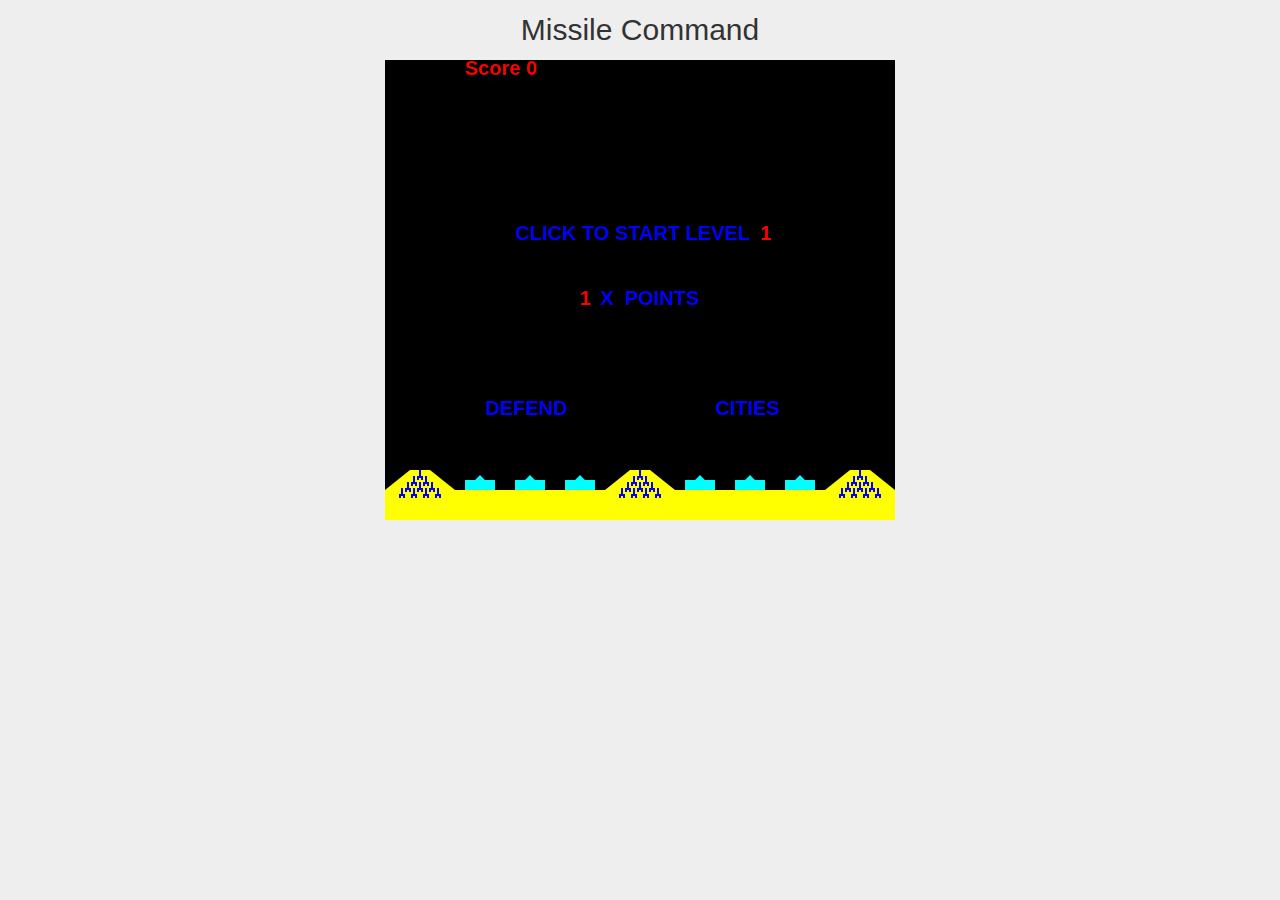
<file: tests/missile_command/index.html>
<!DOCTYPE html>
<html>
  <head>
    <meta charset="utf-8">
    <title>Missile Command</title>
    <link rel="stylesheet" href="assets/stylesheets/style.css">
    <link rel="icon shortcut" href="assets/images/favicon.ico">
  </head>
  <body>
    <div>
      <h1>Missile Command</h1>
      <div class="container">
        <div class="crosshair"></div>
      </div>
      <canvas width="510" height="460"></canvas>
    </div>

    <script src="assets/js/jquery-2.1.0.min.js"></script>
    <script src="assets/js/missile_command.js"></script>
  </body>
</html>
</file>
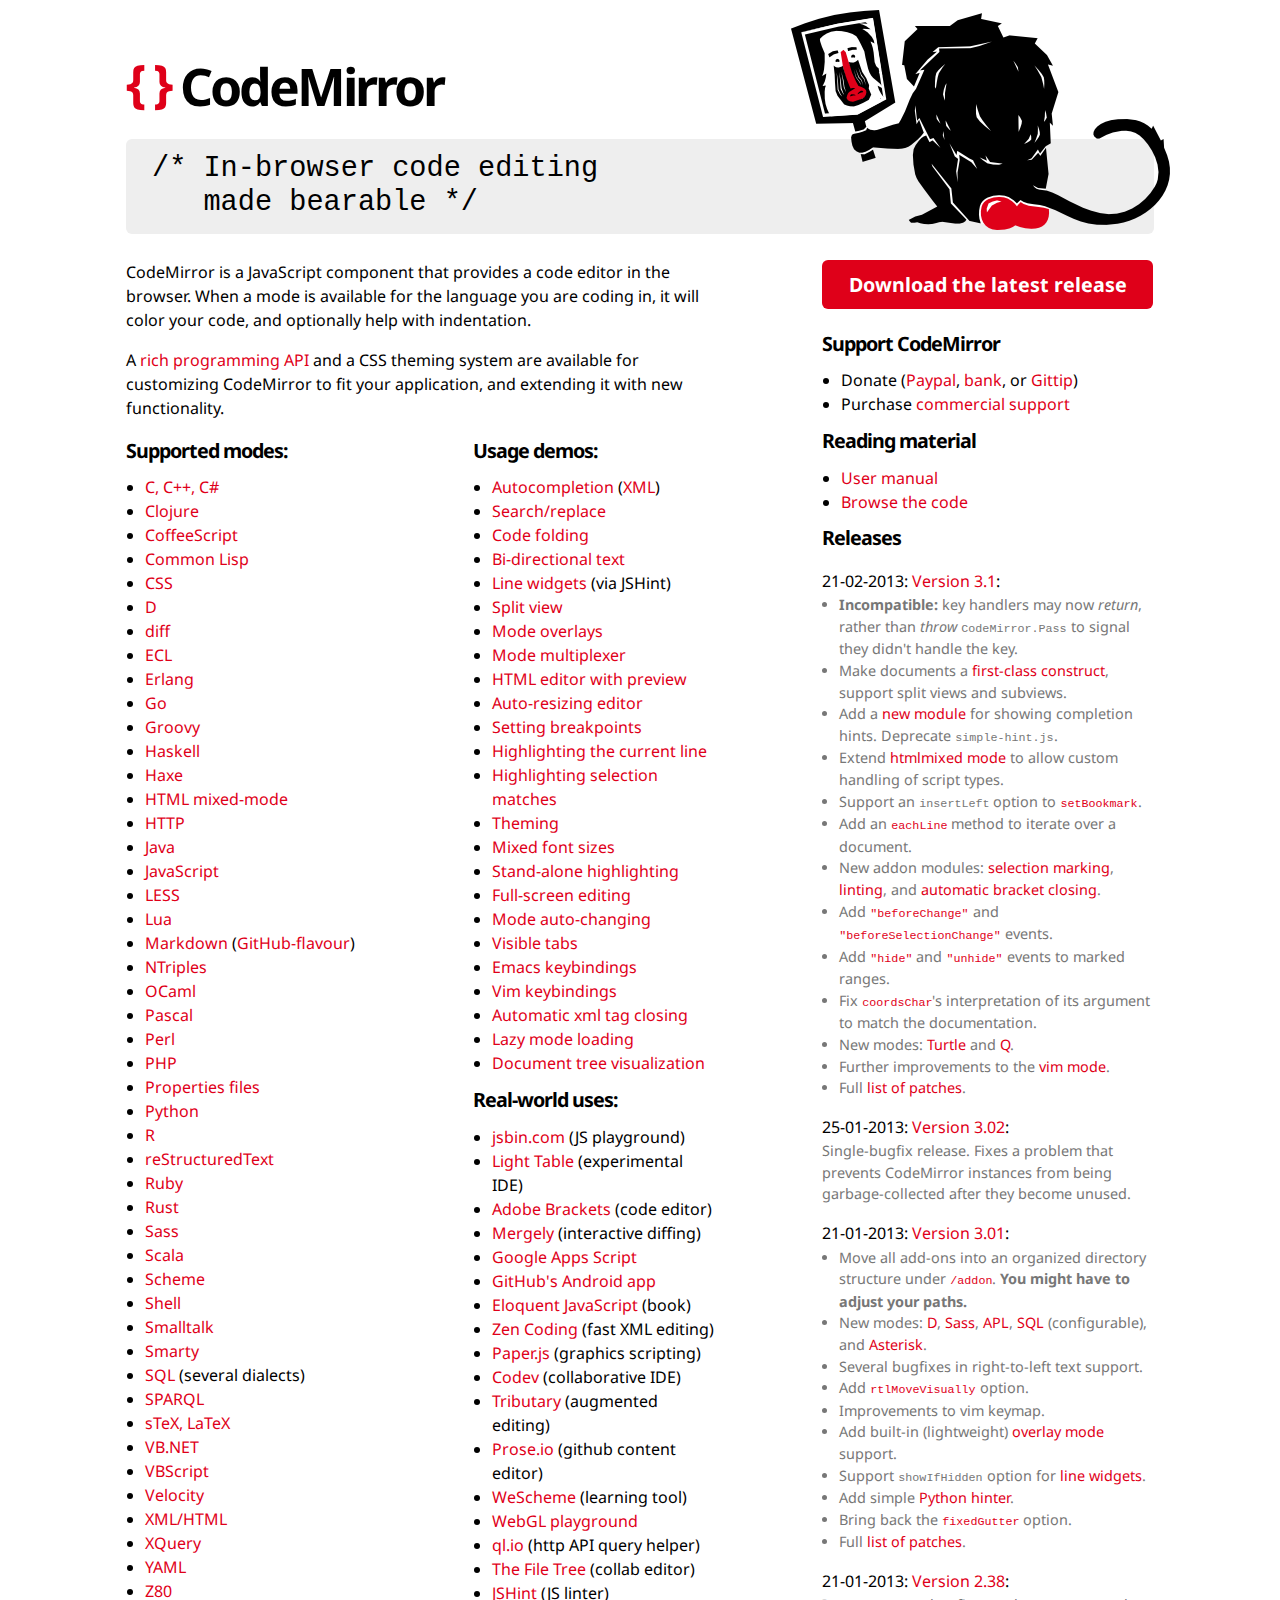
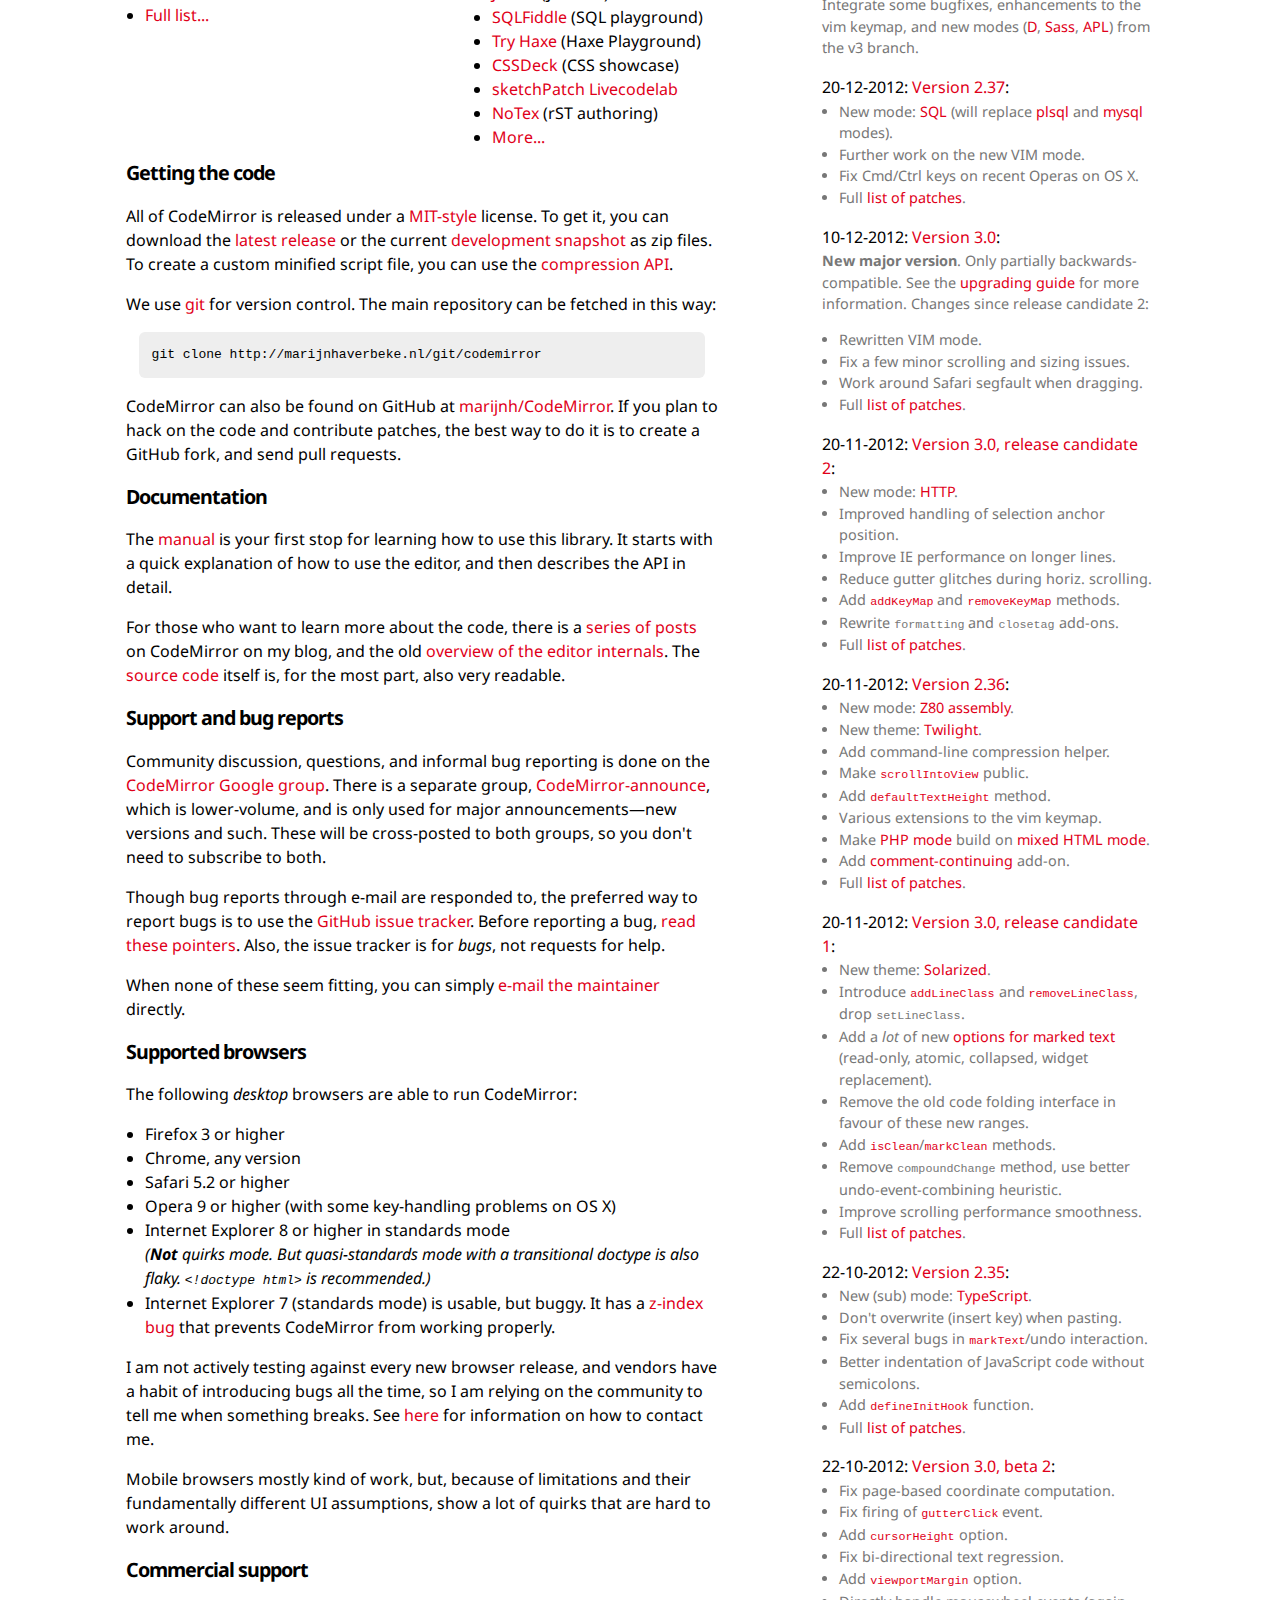
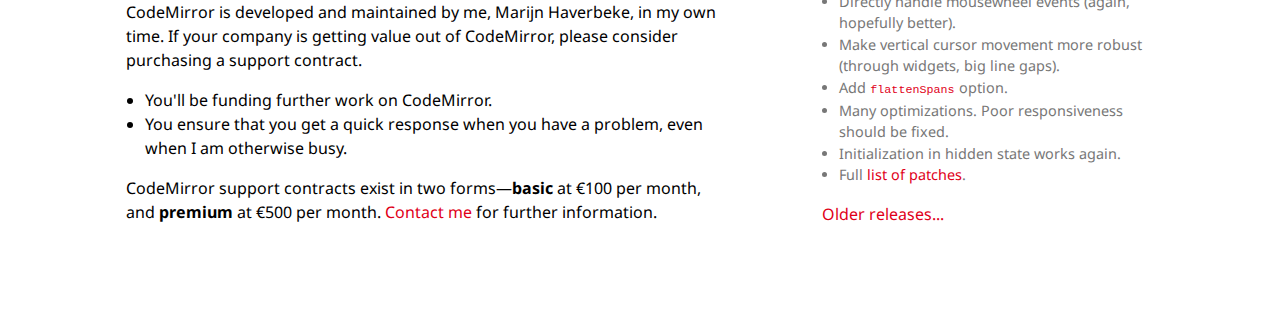
<file: tests/testsCodeMirror/codemirror-3.1/index.html>
<!doctype html>
<html>
  <head>
    <meta charset="utf-8"/>
    <title>CodeMirror</title>
    <link rel="stylesheet" type="text/css" href="http://fonts.googleapis.com/css?family=Droid+Sans|Droid+Sans:bold"/>
    <link rel="stylesheet" type="text/css" href="doc/docs.css"/>
    <link rel="alternate" href="https://groups.google.com/group/codemirror-announce/feed/atom_v1_0_topics.xml" type="application/atom+xml"/>
  </head>
  <body>

<h1><span class="logo-braces">{ }</span> <a href="http://codemirror.net/">CodeMirror</a></h1>

<div class="grey">
<img src="doc/baboon.png" class="logo" alt="logo"/>
<pre>
/* In-browser code editing
   made bearable */
</pre>
</div>

<div class="clear"><div class="left blk">

  <p style="margin-top: 0">CodeMirror is a JavaScript component that
  provides a code editor in the browser. When a mode is available for
  the language you are coding in, it will color your code, and
  optionally help with indentation.</p>

  <p>A <a href="doc/manual.html">rich programming API</a> and a CSS
  theming system are available for customizing CodeMirror to fit your
  application, and extending it with new functionality.</p>

  <div class="clear"><div class="left1 blk">

    <h2 style="margin-top: 0">Supported modes:</h2>

    <ul>
      <li><a href="mode/clike/index.html">C, C++, C#</a></li>
      <li><a href="mode/clojure/index.html">Clojure</a></li>
      <li><a href="mode/coffeescript/index.html">CoffeeScript</a></li>
      <li><a href="mode/commonlisp/index.html">Common Lisp</a></li>
      <li><a href="mode/css/index.html">CSS</a></li>
      <li><a href="mode/d/index.html">D</a></li>
      <li><a href="mode/diff/index.html">diff</a></li>
      <li><a href="mode/ecl/index.html">ECL</a></li>
      <li><a href="mode/erlang/index.html">Erlang</a></li>
      <li><a href="mode/go/index.html">Go</a></li>
      <li><a href="mode/groovy/index.html">Groovy</a></li>
      <li><a href="mode/haskell/index.html">Haskell</a></li>
      <li><a href="mode/haxe/index.html">Haxe</a></li>
      <li><a href="mode/htmlmixed/index.html">HTML mixed-mode</a></li>
      <li><a href="mode/http/index.html">HTTP</a></li>
      <li><a href="mode/clike/index.html">Java</a></li>
      <li><a href="mode/javascript/index.html">JavaScript</a></li>
      <li><a href="mode/less/index.html">LESS</a></li>
      <li><a href="mode/lua/index.html">Lua</a></li>
      <li><a href="mode/markdown/index.html">Markdown</a> (<a href="mode/gfm/index.html">GitHub-flavour</a>)</li>
      <li><a href="mode/ntriples/index.html">NTriples</a></li>
      <li><a href="mode/ocaml/index.html">OCaml</a></li>
      <li><a href="mode/pascal/index.html">Pascal</a></li>
      <li><a href="mode/perl/index.html">Perl</a></li>
      <li><a href="mode/php/index.html">PHP</a></li>
      <li><a href="mode/properties/index.html">Properties files</a></li>
      <li><a href="mode/python/index.html">Python</a></li>
      <li><a href="mode/r/index.html">R</a></li>
      <li><a href="mode/rst/index.html">reStructuredText</a></li>
      <li><a href="mode/ruby/index.html">Ruby</a></li>
      <li><a href="mode/rust/index.html">Rust</a></li>
      <li><a href="mode/sass/index.html">Sass</a></li>
      <li><a href="mode/clike/scala.html">Scala</a></li>
      <li><a href="mode/scheme/index.html">Scheme</a></li>
      <li><a href="mode/shell/index.html">Shell</a></li>
      <li><a href="mode/smalltalk/index.html">Smalltalk</a></li>
      <li><a href="mode/smarty/index.html">Smarty</a></li>
      <li><a href="mode/sql/index.html">SQL</a> (several dialects)</li>
      <li><a href="mode/sparql/index.html">SPARQL</a></li>
      <li><a href="mode/stex/index.html">sTeX, LaTeX</a></li>
      <li><a href="mode/vb/index.html">VB.NET</a></li>
      <li><a href="mode/vbscript/index.html">VBScript</a></li>
      <li><a href="mode/velocity/index.html">Velocity</a></li>
      <li><a href="mode/xml/index.html">XML/HTML</a></li>
      <li><a href="mode/xquery/index.html">XQuery</a></li>
      <li><a href="mode/yaml/index.html">YAML</a></li>
      <li><a href="mode/z80/index.html">Z80</a></li>
      <li><a href="doc/modes.html">Full list...</a></li>
    </ul>

  </div><div class="left2 blk">

    <h2 style="margin-top: 0">Usage demos:</h2>

    <ul>
      <li><a href="demo/complete.html">Autocompletion</a> (<a href="demo/xmlcomplete.html">XML</a>)</li>
      <li><a href="demo/search.html">Search/replace</a></li>
      <li><a href="demo/folding.html">Code folding</a></li>
      <li><a href="demo/bidi.html">Bi-directional text</a></li>
      <li><a href="demo/widget.html">Line widgets</a> (via JSHint)</li>
      <li><a href="demo/buffers.html">Split view</a></li>
      <li><a href="demo/mustache.html">Mode overlays</a></li>
      <li><a href="demo/multiplex.html">Mode multiplexer</a></li>
      <li><a href="demo/preview.html">HTML editor with preview</a></li>
      <li><a href="demo/resize.html">Auto-resizing editor</a></li>
      <li><a href="demo/marker.html">Setting breakpoints</a></li>
      <li><a href="demo/activeline.html">Highlighting the current line</a></li>
      <li><a href="demo/matchhighlighter.html">Highlighting selection matches</a></li>
      <li><a href="demo/theme.html">Theming</a></li>
      <li><a href="demo/variableheight.html">Mixed font sizes</a></li>
      <li><a href="demo/runmode.html">Stand-alone highlighting</a></li>
      <li><a href="demo/fullscreen.html">Full-screen editing</a></li>
      <li><a href="demo/changemode.html">Mode auto-changing</a></li>
      <li><a href="demo/visibletabs.html">Visible tabs</a></li>
      <li><a href="demo/emacs.html">Emacs keybindings</a></li>
      <li><a href="demo/vim.html">Vim keybindings</a></li>
      <li><a href="demo/closetag.html">Automatic xml tag closing</a></li>
      <li><a href="demo/loadmode.html">Lazy mode loading</a></li>
      <li><a href="demo/btree.html">Document tree visualization</a></li>
    </ul>

    <h2>Real-world uses:</h2>

    <ul>
      <li><a href="http://jsbin.com">jsbin.com</a> (JS playground)</li>
      <li><a href="http://www.chris-granger.com/2012/04/12/light-table---a-new-ide-concept/">Light Table</a> (experimental IDE)</li>
      <li><a href="http://brackets.io">Adobe Brackets</a> (code editor)</li>
      <li><a href="http://www.mergely.com/">Mergely</a> (interactive diffing)</li>
      <li><a href="https://script.google.com/">Google Apps Script</a></li>
      <li><a href="https://github.com/github/android">GitHub's Android app</a></li>
      <li><a href="http://eloquentjavascript.net/chapter1.html">Eloquent JavaScript</a> (book)</li>
      <li><a href="http://media.chikuyonok.ru/codemirror2/">Zen Coding</a> (fast XML editing)</li>
      <li><a href="http://paperjs.org/">Paper.js</a> (graphics scripting)</li>
      <li><a href="http://codev.it/">Codev</a> (collaborative IDE)</li>
      <li><a href="http://enjalot.com/tributary/2636296/sinwaves.js">Tributary</a> (augmented editing)</li>
      <li><a href="http://prose.io/">Prose.io</a> (github content editor)</li>
      <li><a href="http://www.wescheme.org/">WeScheme</a> (learning tool)</li>
      <li><a href="http://webglplayground.net/">WebGL playground</a></li>
      <li><a href="http://ql.io/">ql.io</a> (http API query helper)</li>
      <li><a href="https://thefiletree.com">The File Tree</a> (collab editor)</li>
      <li><a href="http://www.jshint.com/">JSHint</a> (JS linter)</li>
      <li><a href="http://sqlfiddle.com">SQLFiddle</a> (SQL playground)</li>
      <li><a href="http://try.haxe.org">Try Haxe</a> (Haxe Playground) </li>
      <li><a href="http://cssdeck.com/">CSSDeck</a> (CSS showcase)</li>
      <li><a href="http://www.sketchpatch.net/labs/livecodelabIntro.html">sketchPatch Livecodelab</a></li>
      <li><a href="https://notex.ch">NoTex</a> (rST authoring)</li>
      <li><a href="doc/realworld.html">More...</a></li>
    </ul>

  </div></div>

  <h2 id="code">Getting the code</h2>

  <p>All of CodeMirror is released under a <a
  href="LICENSE">MIT-style</a> license. To get it, you can download
  the <a href="http://codemirror.net/codemirror.zip">latest
  release</a> or the current <a
  href="http://codemirror.net/codemirror-latest.zip">development
  snapshot</a> as zip files. To create a custom minified script file,
  you can use the <a href="doc/compress.html">compression API</a>.</p>

  <p>We use <a href="http://git-scm.com/">git</a> for version control.
  The main repository can be fetched in this way:</p>

  <pre class="code">git clone http://marijnhaverbeke.nl/git/codemirror</pre>

  <p>CodeMirror can also be found on GitHub at <a
  href="http://github.com/marijnh/CodeMirror">marijnh/CodeMirror</a>.
  If you plan to hack on the code and contribute patches, the best way
  to do it is to create a GitHub fork, and send pull requests.</p>

  <h2 id="documention">Documentation</h2>

  <p>The <a href="doc/manual.html">manual</a> is your first stop for
  learning how to use this library. It starts with a quick explanation
  of how to use the editor, and then describes the API in detail.</p>

  <p>For those who want to learn more about the code, there is
  a <a href="http://marijnhaverbeke.nl/blog/#cm-internals">series of
  posts</a> on CodeMirror on my blog, and the
  old <a href="doc/internals.html">overview of the editor
  internals</a>.
  The <a href="http://github.com/marijnh/CodeMirror">source code</a>
  itself is, for the most part, also very readable.</p>

  <h2 id="support">Support and bug reports</h2>

  <p>Community discussion, questions, and informal bug reporting is
  done on
  the <a href="http://groups.google.com/group/codemirror">CodeMirror
  Google group</a>. There is a separate
  group, <a href="http://groups.google.com/group/codemirror-announce">CodeMirror-announce</a>,
  which is lower-volume, and is only used for major announcements—new
  versions and such. These will be cross-posted to both groups, so you
  don't need to subscribe to both.</p>

  <p>Though bug reports through e-mail are responded to, the preferred
  way to report bugs is to use
  the <a href="http://github.com/marijnh/CodeMirror/issues">GitHub
  issue tracker</a>. Before reporting a
  bug, <a href="doc/reporting.html">read these pointers</a>. Also,
  the issue tracker is for <em>bugs</em>, not requests for help.</p>

  <p>When none of these seem fitting, you can
  simply <a href="mailto:marijnh@gmail.com">e-mail the maintainer</a>
  directly.</p>

  <h2 id="supported">Supported browsers</h2>

  <p>The following <em>desktop</em> browsers are able to run CodeMirror:</p>

  <ul>
    <li>Firefox 3 or higher</li>
    <li>Chrome, any version</li>
    <li>Safari 5.2 or higher</li>
    <li>Opera 9 or higher (with some key-handling problems on OS X)</li>
    <li>Internet Explorer 8 or higher in standards mode<br>
      <em>(<strong>Not</strong> quirks mode. But quasi-standards mode with a
      transitional doctype is also flaky. <code>&lt;!doctype
      html></code> is recommended.)</em></li>
    <li>Internet Explorer 7 (standards mode) is usable, but buggy. It
    has a <a href="http://therealcrisp.xs4all.nl/meuk/IE-zindexbug.html">z-index
    bug</a> that prevents CodeMirror from working properly.</li>
  </ul>

  <p>I am not actively testing against every new browser release, and
  vendors have a habit of introducing bugs all the time, so I am
  relying on the community to tell me when something breaks.
  See <a href="#support">here</a> for information on how to contact
  me.</p>

  <p>Mobile browsers mostly kind of work, but, because of limitations
  and their fundamentally different UI assumptions, show a lot of
  quirks that are hard to work around.</p>

  <h2 id="commercial">Commercial support</h2>

  <p>CodeMirror is developed and maintained by me, Marijn Haverbeke,
  in my own time. If your company is getting value out of CodeMirror,
  please consider purchasing a support contract.</p>

  <ul>
    <li>You'll be funding further work on CodeMirror.</li>
    <li>You ensure that you get a quick response when you have a
    problem, even when I am otherwise busy.</li>
  </ul>

  <p>CodeMirror support contracts exist in two
  forms—<strong>basic</strong> at €100 per month,
  and <strong>premium</strong> at €500 per
  month. <a href="mailto:marijnh@gmail.com">Contact me</a> for further
  information.</p>

</div>

<div class="right blk">

  <a href="http://codemirror.net/codemirror.zip" class="download">Download the latest release</a>

  <h2>Support CodeMirror</h2>

  <ul>
    <li>Donate
    (<span onclick="document.getElementById('paypal').submit();"
    class="quasilink">Paypal</span>,
    <span onclick="document.getElementById('bankinfo').style.display = 'block';"
           class="quasilink">bank</span>, or
    <a href="https://www.gittip.com/marijnh">Gittip</a>)</li>
    <li>Purchase <a href="#commercial">commercial support</a></li>
  </ul>

  <p id="bankinfo" style="display: none;">
    Bank: <i>Rabobank</i><br/>
    Country: <i>Netherlands</i><br/>
    SWIFT: <i>RABONL2U</i><br/>
    Account: <i>147850770</i><br/>
    Name: <i>Marijn Haverbeke</i><br/>
    IBAN: <i>NL26 RABO 0147 8507 70</i>
  </p>

  <h2>Reading material</h2>

  <ul>
    <li><a href="doc/manual.html">User manual</a></li>
    <li><a href="http://github.com/marijnh/CodeMirror">Browse the code</a></li>
  </ul>

  <h2 id=releases>Releases</h2>

  <p class="rel">21-02-2013: <a href="http://codemirror.net/codemirror-3.1.zip">Version 3.1</a>:</p>

  <ul class="rel-note">
    <li><strong>Incompatible:</strong> key handlers may
    now <em>return</em>, rather
    than <em>throw</em> <code>CodeMirror.Pass</code> to signal they
    didn't handle the key.</li>
    <li>Make documents a <a href="doc/manual.html#api_doc">first-class
    construct</a>, support split views and subviews.</li>
    <li>Add a <a href="doc/manual.html#addon_show-hint">new module</a>
    for showing completion hints.
    Deprecate <code>simple-hint.js</code>.</li>
    <li>Extend <a href="mode/htmlmixed/index.html">htmlmixed mode</a>
    to allow custom handling of script types.</li>
    <li>Support an <code>insertLeft</code> option
    to <a href="doc/manual.html#setBookmark"><code>setBookmark</code></a>.</li>
    <li>Add an <a href="doc/manual.html#eachLine"><code>eachLine</code></a>
    method to iterate over a document.</li>
    <li>New addon modules: <a href="demo/markselection.html">selection
    marking</a>, <a href="demo/lint.html">linting</a>,
    and <a href="demo/closebrackets.html">automatic bracket
    closing</a>.</li>
    <li>Add <a href="doc/manual.html#event_beforeChange"><code>"beforeChange"</code></a>
    and <a href="doc/manual.html#event_beforeSelectionChange"><code>"beforeSelectionChange"</code></a>
    events.</li>
    <li>Add <a href="doc/manual.html#event_hide"><code>"hide"</code></a>
    and <a href="doc/manual.html#event_unhide"><code>"unhide"</code></a>
    events to marked ranges.</li>
    <li>Fix <a href="doc/manual.html#coordsChar"><code>coordsChar</code></a>'s
    interpretation of its argument to match the documentation.</li>
    <li>New modes: <a href="mode/turtle/index.html">Turtle</a>
    and <a href="mode/q/index.html">Q</a>.</li>
    <li>Further improvements to the <a href="demo/vim.html">vim mode</a>.</li>
    <li>Full <a href="https://github.com/marijnh/CodeMirror/compare/v3.01...v3.1">list of patches</a>.</li>
  </ul>
  

  <p class="rel">25-01-2013: <a href="http://codemirror.net/codemirror-3.02.zip">Version 3.02</a>:</p>

  <p class="rel-note">Single-bugfix release. Fixes a problem that
  prevents CodeMirror instances from being garbage-collected after
  they become unused.</p>

  <p class="rel">21-01-2013: <a href="http://codemirror.net/codemirror-3.01.zip">Version 3.01</a>:</p>

  <ul class="rel-note">
    <li>Move all add-ons into an organized directory structure
    under <a href="addon/"><code>/addon</code></a>. <strong>You might have to adjust your
    paths.</strong></li>
    <li>New
    modes: <a href="mode/d/index.html">D</a>, <a href="mode/sass/index.html">Sass</a>, <a href="mode/apl/index.html">APL</a>, <a href="mode/sql/index.html">SQL</a>
    (configurable), and <a href="mode/asterisk/index.html">Asterisk</a>.</li>
    <li>Several bugfixes in right-to-left text support.</li>
    <li>Add <a href="doc/manual.html#option_rtlMoveVisually"><code>rtlMoveVisually</code></a> option.</li>
    <li>Improvements to vim keymap.</li>
    <li>Add built-in (lightweight) <a href="doc/manual.html#addOverlay">overlay mode</a> support.</li>
    <li>Support <code>showIfHidden</code> option for <a href="doc/manual.html#addLineWidget">line widgets</a>.</li>
    <li>Add simple <a href="doc/manual.html#addon_python-hint">Python hinter</a>.</li>
    <li>Bring back the <a href="doc/manual.html#option_fixedGutter"><code>fixedGutter</code></a> option.</li>
    <li>Full <a href="https://github.com/marijnh/CodeMirror/compare/v3.0...v3.01">list of patches</a>.</li>
  </ul>

  <p class="rel">21-01-2013: <a href="http://codemirror.net/codemirror-2.38.zip">Version 2.38</a>:</p>

  <p class="rel-note">Integrate some bugfixes, enhancements to the vim keymap, and new
  modes
  (<a href="mode/d/index.html">D</a>, <a href="mode/sass/index.html">Sass</a>, <a href="mode/apl/index.html">APL</a>)
  from the v3 branch.</p>

  <p class="rel">20-12-2012: <a href="http://codemirror.net/codemirror-2.37.zip">Version 2.37</a>:</p>

  <ul class="rel-note">
    <li>New mode: <a href="mode/sql/index.html">SQL</a> (will replace <a href="mode/plsql/index.html">plsql</a> and <a href="mode/mysql/index.html">mysql</a> modes).</li>
    <li>Further work on the new VIM mode.</li>
    <li>Fix Cmd/Ctrl keys on recent Operas on OS X.</li>
    <li>Full <a href="https://github.com/marijnh/CodeMirror/compare/v2.36...v2.37">list of patches</a>.</li>
  </ul>

  <p class="rel">10-12-2012: <a href="http://codemirror.net/codemirror-3.0.zip">Version 3.0</a>:</p>

  <p class="rel-note"><strong>New major version</strong>. Only
  partially backwards-compatible. See
  the <a href="doc/upgrade_v3.html">upgrading guide</a> for more
  information. Changes since release candidate 2:</p>

  <ul class="rel-note">
    <li>Rewritten VIM mode.</li>
    <li>Fix a few minor scrolling and sizing issues.</li>
    <li>Work around Safari segfault when dragging.</li>
    <li>Full <a href="https://github.com/marijnh/CodeMirror/compare/v3.0rc2...v3.0">list of patches</a>.</li>
  </ul>
  

  <p class="rel">20-11-2012: <a href="http://codemirror.net/codemirror-3.0rc2.zip">Version 3.0, release candidate 2</a>:</p>

  <ul class="rel-note">
    <li>New mode: <a href="mode/http/index.html">HTTP</a>.</li>
    <li>Improved handling of selection anchor position.</li>
    <li>Improve IE performance on longer lines.</li>
    <li>Reduce gutter glitches during horiz. scrolling.</li>
    <li>Add <a href="doc/manual.html#addKeyMap"><code>addKeyMap</code></a> and <a href="doc/manual.html#removeKeyMap"><code>removeKeyMap</code></a> methods.</li>
    <li>Rewrite <code>formatting</code> and <code>closetag</code> add-ons.</li>
    <li>Full <a href="https://github.com/marijnh/CodeMirror/compare/v3.0rc1...v3.0rc2">list of patches</a>.</li>
  </ul>

  <p class="rel">20-11-2012: <a href="http://codemirror.net/codemirror-2.36.zip">Version 2.36</a>:</p>

  <ul class="rel-note">
    <li>New mode: <a href="mode/z80/index.html">Z80 assembly</a>.</li>
    <li>New theme: <a href="demo/theme.html?twilight">Twilight</a>.</li>
    <li>Add command-line compression helper.</li>
    <li>Make <a href="doc/manual.html#scrollIntoView"><code>scrollIntoView</code></a> public.</li>
    <li>Add <a href="doc/manual.html#defaultTextHeight"><code>defaultTextHeight</code></a> method.</li>
    <li>Various extensions to the vim keymap.</li>
    <li>Make <a href="mode/php/index.html">PHP mode</a> build on <a href="mode/htmlmixed/index.html">mixed HTML mode</a>.</li>
    <li>Add <a href="doc/manual.html#addon_continuecomment">comment-continuing</a> add-on.</li>
    <li>Full <a href="https://github.com/marijnh/CodeMirror/compare/v2.35...v2.36">list of patches</a>.</li>
  </ul>

  <p class="rel">20-11-2012: <a href="http://codemirror.net/codemirror-3.0rc1.zip">Version 3.0, release candidate 1</a>:</p>

  <ul class="rel-note">
    <li>New theme: <a href="demo/theme.html?solarized%20light">Solarized</a>.</li>
    <li>Introduce <a href="doc/manual.html#addLineClass"><code>addLineClass</code></a>
    and <a href="doc/manual.html#removeLineClass"><code>removeLineClass</code></a>,
    drop <code>setLineClass</code>.</li>
    <li>Add a <em>lot</em> of
    new <a href="doc/manual.html#markText">options for marked text</a>
    (read-only, atomic, collapsed, widget replacement).</li>
    <li>Remove the old code folding interface in favour of these new ranges.</li>
    <li>Add <a href="doc/manual.html#isClean"><code>isClean</code></a>/<a href="doc/manual.html#markClean"><code>markClean</code></a> methods.</li>
    <li>Remove <code>compoundChange</code> method, use better undo-event-combining heuristic.</li>
    <li>Improve scrolling performance smoothness.</li>
    <li>Full <a href="https://github.com/marijnh/CodeMirror/compare/v3.0beta2...v3.0rc1">list of patches</a>.</li>
  </ul>

  <p class="rel">22-10-2012: <a href="http://codemirror.net/codemirror-2.35.zip">Version 2.35</a>:</p>

  <ul class="rel-note">
    <li>New (sub) mode: <a href="mode/javascript/typescript.html">TypeScript</a>.</li>
    <li>Don't overwrite (insert key) when pasting.</li>
    <li>Fix several bugs in <a href="doc/manual.html#markText"><code>markText</code></a>/undo interaction.</li>
    <li>Better indentation of JavaScript code without semicolons.</li>
    <li>Add <a href="doc/manual.html#defineInitHook"><code>defineInitHook</code></a> function.</li>
    <li>Full <a href="https://github.com/marijnh/CodeMirror/compare/v2.34...v2.35">list of patches</a>.</li>
  </ul>

  <p class="rel">22-10-2012: <a href="http://codemirror.net/codemirror-3.0beta2.zip">Version 3.0, beta 2</a>:</p>

  <ul class="rel-note">
    <li>Fix page-based coordinate computation.</li>
    <li>Fix firing of <a href="doc/manual.html#event_gutterClick"><code>gutterClick</code></a> event.</li>
    <li>Add <a href="doc/manual.html#option_cursorHeight"><code>cursorHeight</code></a> option.</li>
    <li>Fix bi-directional text regression.</li>
    <li>Add <a href="doc/manual.html#option_viewportMargin"><code>viewportMargin</code></a> option.</li>
    <li>Directly handle mousewheel events (again, hopefully better).</li>
    <li>Make vertical cursor movement more robust (through widgets, big line gaps).</li>
    <li>Add <a href="doc/manual.html#option_flattenSpans"><code>flattenSpans</code></a> option.</li>
    <li>Many optimizations. Poor responsiveness should be fixed.</li>
    <li>Initialization in hidden state works again.</li>
    <li>Full <a href="https://github.com/marijnh/CodeMirror/compare/v3.0beta1...v3.0beta2">list of patches</a>.</li>
  </ul>

  <p><a href="doc/oldrelease.html">Older releases...</a></p>

</div></div>

<div style="height: 2em">&nbsp;</div>

  <form action="https://www.paypal.com/cgi-bin/webscr" method="post" id="paypal">
    <input type="hidden" name="cmd" value="_s-xclick"/>
    <input type="hidden" name="hosted_button_id" value="3FVHS5FGUY7CC"/>
  </form>

  </body>
</html>
</file>
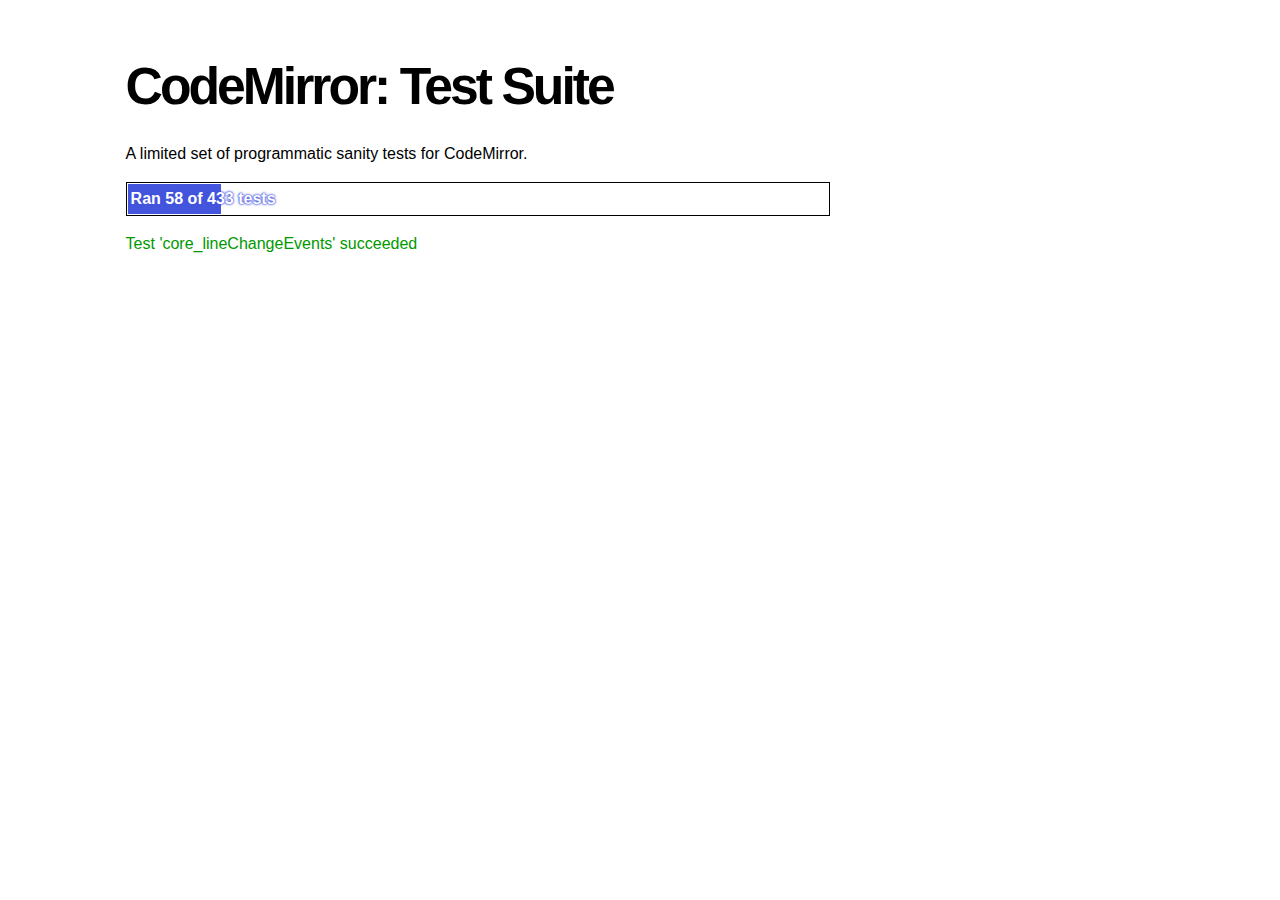
<file: tests/testsCodeMirror/codemirror-3.1/test/index.html>
<!doctype html>
<html>
  <head>
    <meta charset="utf-8">
    <title>CodeMirror: Test Suite</title>
    <link rel="stylesheet" href="../lib/codemirror.css">
    <link rel="stylesheet" href="../doc/docs.css">
    <link rel="stylesheet" href="mode_test.css">
    <script src="../lib/codemirror.js"></script>
    <script src="../addon/mode/overlay.js"></script>
    <script src="../addon/search/searchcursor.js"></script>
    <script src="../mode/javascript/javascript.js"></script>
    <script src="../mode/xml/xml.js"></script>
    <script src="../keymap/vim.js"></script>

    <style type="text/css">
      .ok {color: #090;}
      .fail {color: #e00;}
      .error {color: #c90;}
      .done {font-weight: bold;}
      #progress {
        background: #45d;
        color: white;
        text-shadow: 0 0 1px #45d, 0 0 2px #45d, 0 0 3px #45d;
        font-weight: bold;
        white-space: pre;
      }
      #testground {
        visibility: hidden;
      }
      #testground.offscreen {
        visibility: visible;
        position: absolute;
        left: -10000px;
        top: -10000px;
      }
      .CodeMirror { border: 1px solid black; }
    </style>
  </head>
  <body>
    <h1>CodeMirror: Test Suite</h1>

    <p>A limited set of programmatic sanity tests for CodeMirror.</p>

    <div style="border: 1px solid black; padding: 1px; max-width: 700px;">
      <div style="width: 0px;" id=progress><div style="padding: 3px;">Ran <span id="progress_ran">0</span><span id="progress_total"> of 0</span> tests</div></div>
    </div>
    <p id=status>Please enable JavaScript...</p>
    <div id=output></div>

    <div id=testground></div>

    <script src="driver.js"></script>
    <script src="test.js"></script>
    <script src="doc_test.js"></script>
    <script src="mode_test.js"></script>
    <script src="../mode/css/css.js"></script>
    <script src="../mode/css/test.js"></script>
    <script src="../mode/markdown/markdown.js"></script>
    <script src="../mode/markdown/test.js"></script>
    <script src="../mode/gfm/gfm.js"></script>
    <script src="../mode/gfm/test.js"></script>
    <script src="../mode/stex/stex.js"></script>
    <script src="../mode/stex/test.js"></script>
    <script src="../mode/xquery/xquery.js"></script>
    <script src="../mode/xquery/test.js"></script>
    <script src="vim_test.js"></script>
    <script>
      window.onload = runHarness;
      CodeMirror.on(window, 'hashchange', runHarness);

      function esc(str) {
        return str.replace(/[<&]/, function(ch) { return ch == "<" ? "&lt;" : "&amp;"; });
      }

      var output = document.getElementById("output"),
          progress = document.getElementById("progress"),
          progressRan = document.getElementById("progress_ran").childNodes[0],
          progressTotal = document.getElementById("progress_total").childNodes[0];
      var count = 0,
          failed = 0,
          bad = "",
          running = false, // Flag that states tests are running
         quit = false, // Flag to quit tests ASAP
         verbose = false; // Adds message for *every* test to output
      
      function runHarness(){
        if (running) {
          quit = true;
          setStatus("Restarting tests...", '', true);
          setTimeout(function(){runHarness();}, 500);
          return;
        }
        if (window.location.hash.substr(1)){
          debug = window.location.hash.substr(1).split(",");
        } else {
          debug = null;
        }
        quit = false;
        running = true;
        setStatus("Loading tests...");
        count = 0;
        failed = 0;
        bad = "";
        verbose = false;
        debugUsed = Array();
        totalTests = countTests();
        progressTotal.nodeValue = " of " + totalTests;
        progressRan.nodeValue = count;
        output.innerHTML = '';
        document.getElementById("testground").innerHTML = "<form>" +
          "<textarea id=\"code\" name=\"code\"></textarea>" +
          "<input type=submit value=ok name=submit>" +
          "</form>";
        runTests(displayTest);
      }
      
      function setStatus(message, className, force){
        if (quit && !force) return;
        if (!message) throw("must provide message");
        var status = document.getElementById("status").childNodes[0];
        status.nodeValue = message;
        status.parentNode.className = className;
      }
      function addOutput(name, className, code){
        var newOutput = document.createElement("dl");
        var newTitle = document.createElement("dt");
        newTitle.className = className;
        newTitle.appendChild(document.createTextNode(name));
        newOutput.appendChild(newTitle);
        var newMessage = document.createElement("dd");
        newMessage.innerHTML = code;
        newOutput.appendChild(newTitle);
        newOutput.appendChild(newMessage);
        output.appendChild(newOutput);
      }
      function displayTest(type, name, customMessage) {
        var message = "???";
        if (type != "done") ++count;
        progress.style.width = (count * (progress.parentNode.clientWidth - 2) / totalTests) + "px";
        progressRan.nodeValue = count;
        if (type == "ok") {
          message = "Test '" + name + "' succeeded";
          if (!verbose) customMessage = false;
        } else if (type == "expected") {
          message = "Test '" + name + "' failed as expected";
          if (!verbose) customMessage = false;
        } else if (type == "error" || type == "fail") {
          ++failed;
          message = "Test '" + name + "' failed";
        } else if (type == "done") {
          if (failed) {
            type += " fail";
            message = failed + " failure" + (failed > 1 ? "s" : "");
          } else if (count < totalTests) {
            failed = totalTests - count;
            type += " fail";
            message = failed + " failure" + (failed > 1 ? "s" : "");
          } else {
            type += " ok";
            message = "All passed";
          }
          if (debug && debug.length) {
            var bogusTests = totalTests - count;
            message += " — " + bogusTests + " nonexistent test" +
              (bogusTests > 1 ? "s" : "") + " requested by location.hash: " +
              "`" + debug.join("`, `") + "`";
          } else {
            progressTotal.nodeValue = '';
          }
          customMessage = true; // Hack to avoid adding to output
        }
        if (verbose && !customMessage)  customMessage = message;
        setStatus(message, type);
        if (customMessage && customMessage.length > 0) {
          addOutput(name, type, customMessage);
        }
      }
    </script>
  </body>
</html>
</file>
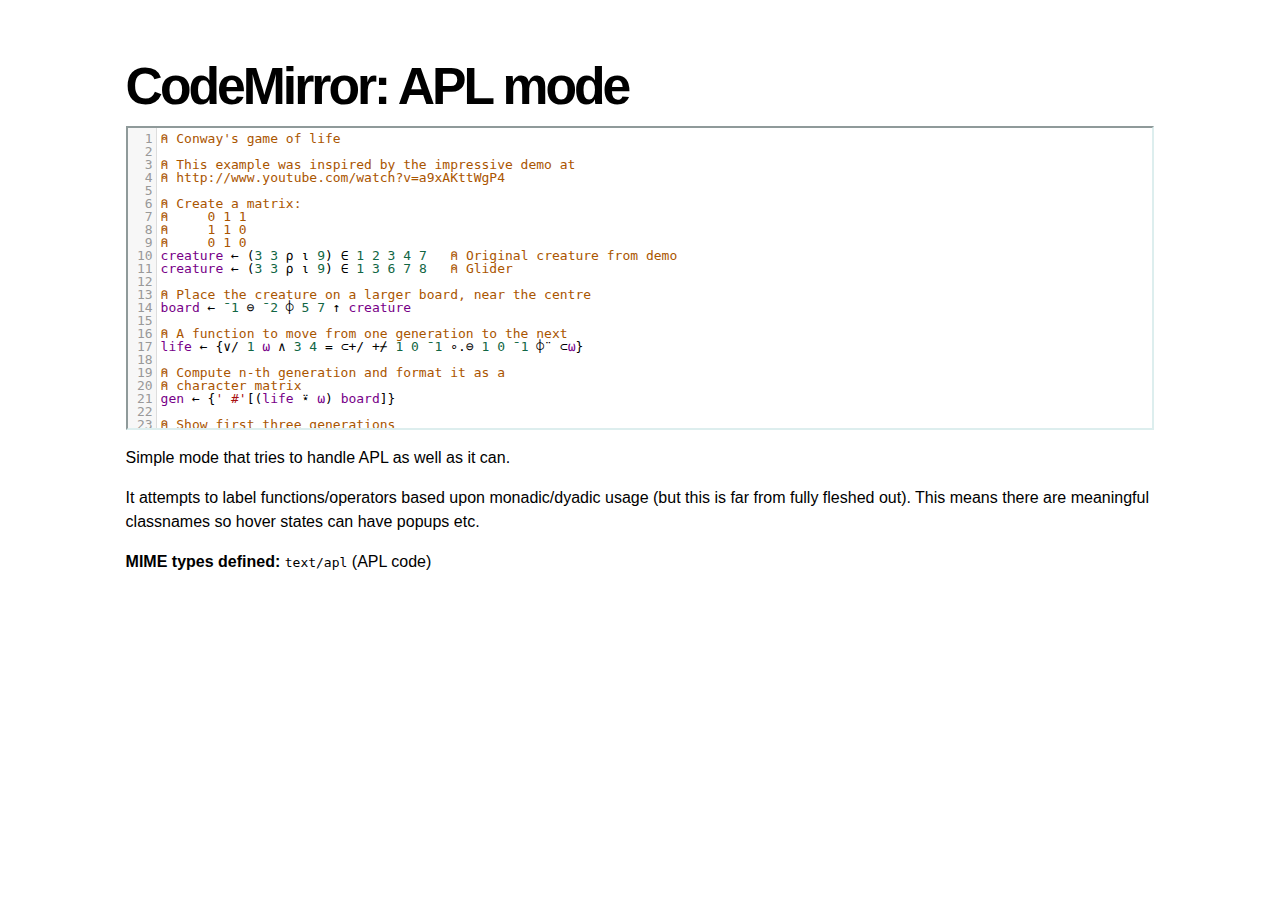
<file: tests/testsCodeMirror/codemirror-3.1/mode/apl/index.html>
<!doctype html>
<html>
  <head>
    <meta charset="utf-8">
    <title>CodeMirror: APL mode</title>
    <link rel="stylesheet" href="../../doc/docs.css"> 
    <link rel="stylesheet" href="../../lib/codemirror.css"> 
    <script src="../../lib/codemirror.js"></script>
    <script src="../../addon/edit/matchbrackets.js"></script>
    <script src="./apl.js"></script>
    <style>
	.CodeMirror { border: 2px inset #dee; }
    </style>
  </head>
  <body>
    <h1>CodeMirror: APL mode</h1>

<form><textarea id="code" name="code">
⍝ Conway's game of life

⍝ This example was inspired by the impressive demo at
⍝ http://www.youtube.com/watch?v=a9xAKttWgP4

⍝ Create a matrix:
⍝     0 1 1
⍝     1 1 0
⍝     0 1 0
creature ← (3 3 ⍴ ⍳ 9) ∈ 1 2 3 4 7   ⍝ Original creature from demo
creature ← (3 3 ⍴ ⍳ 9) ∈ 1 3 6 7 8   ⍝ Glider

⍝ Place the creature on a larger board, near the centre
board ← ¯1 ⊖ ¯2 ⌽ 5 7 ↑ creature

⍝ A function to move from one generation to the next
life ← {∨/ 1 ⍵ ∧ 3 4 = ⊂+/ +⌿ 1 0 ¯1 ∘.⊖ 1 0 ¯1 ⌽¨ ⊂⍵}

⍝ Compute n-th generation and format it as a
⍝ character matrix
gen ← {' #'[(life ⍣ ⍵) board]}

⍝ Show first three generations
(gen 1) (gen 2) (gen 3)
</textarea></form>

    <script>
      var editor = CodeMirror.fromTextArea(document.getElementById("code"), {
        lineNumbers: true,
        matchBrackets: true,
        mode: "text/apl"
      });
    </script>

    <p>Simple mode that tries to handle APL as well as it can.</p>
    <p>It attempts to label functions/operators based upon
    monadic/dyadic usage (but this is far from fully fleshed out).
    This means there are meaningful classnames so hover states can
    have popups etc.</p>

    <p><strong>MIME types defined:</strong> <code>text/apl</code> (APL code)</p>
  </body>
</html>
</file>
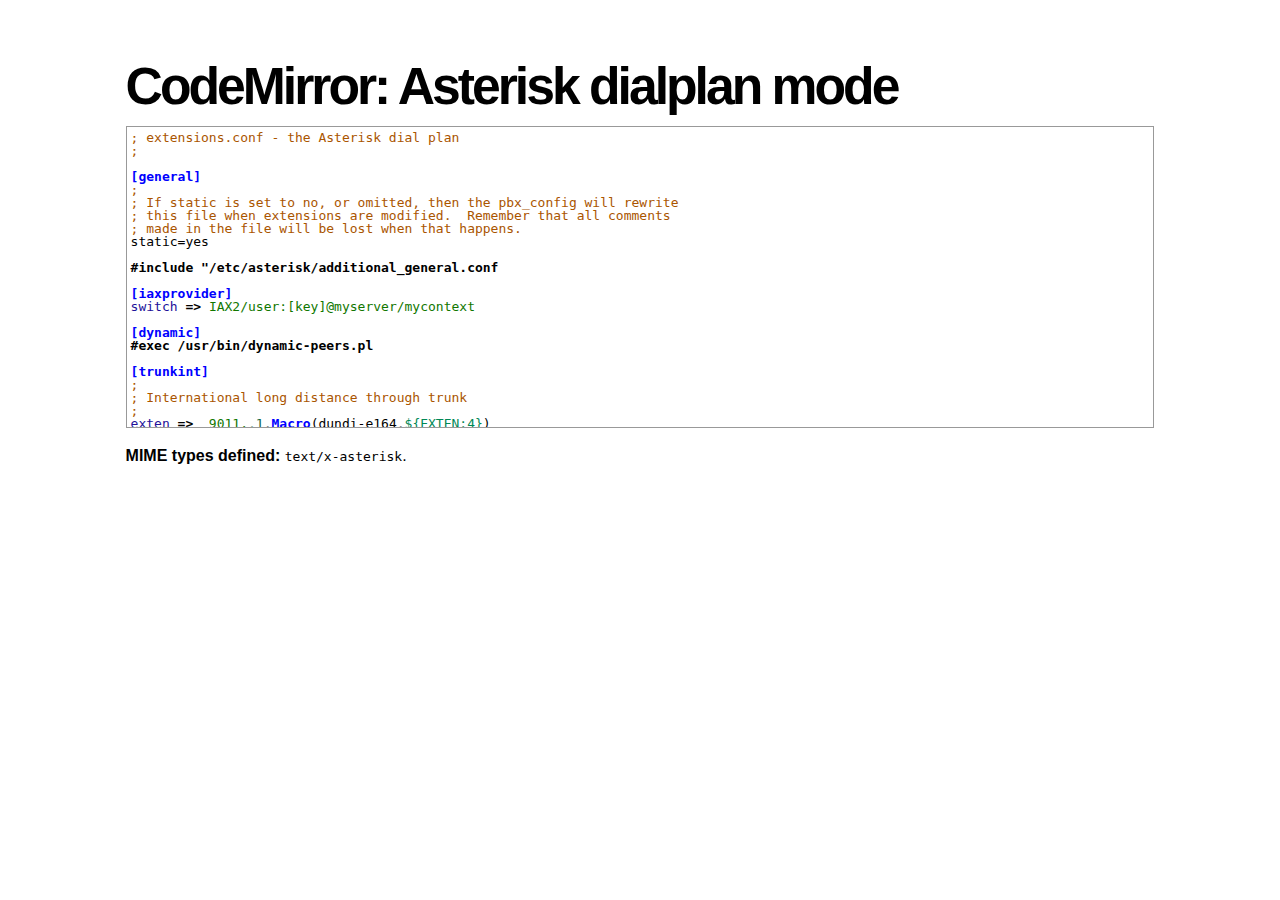
<file: tests/testsCodeMirror/codemirror-3.1/mode/asterisk/index.html>
<!doctype html>
<html>
  <head>
    <meta charset="utf-8">
    <title>CodeMirror: Asterisk dialplan mode</title>
    <link rel="stylesheet" href="../../lib/codemirror.css">
    <script src="../../lib/codemirror.js"></script>
    <script src="asterisk.js"></script>
    <style>
      .CodeMirror {border: 1px solid #999;}
      .cm-s-default span.cm-arrow { color: red; }
    </style>
    <link rel="stylesheet" href="../../doc/docs.css">
  </head>
  <body>
    <h1>CodeMirror: Asterisk dialplan mode</h1>
    <form><textarea id="code" name="code">
; extensions.conf - the Asterisk dial plan
;

[general]
;
; If static is set to no, or omitted, then the pbx_config will rewrite
; this file when extensions are modified.  Remember that all comments
; made in the file will be lost when that happens.
static=yes

#include "/etc/asterisk/additional_general.conf

[iaxprovider]
switch => IAX2/user:[key]@myserver/mycontext

[dynamic]
#exec /usr/bin/dynamic-peers.pl

[trunkint]
;
; International long distance through trunk
;
exten => _9011.,1,Macro(dundi-e164,${EXTEN:4})
exten => _9011.,n,Dial(${GLOBAL(TRUNK)}/${FILTER(0-9,${EXTEN:${GLOBAL(TRUNKMSD)}})})

[local]
;
; Master context for local, toll-free, and iaxtel calls only
;
ignorepat => 9
include => default

[demo]
include => stdexten
;
; We start with what to do when a call first comes in.
;
exten => s,1,Wait(1)			; Wait a second, just for fun
same  => n,Answer			; Answer the line
same  => n,Set(TIMEOUT(digit)=5)	; Set Digit Timeout to 5 seconds
same  => n,Set(TIMEOUT(response)=10)	; Set Response Timeout to 10 seconds
same  => n(restart),BackGround(demo-congrats)	; Play a congratulatory message
same  => n(instruct),BackGround(demo-instruct)	; Play some instructions
same  => n,WaitExten			; Wait for an extension to be dialed.

exten => 2,1,BackGround(demo-moreinfo)	; Give some more information.
exten => 2,n,Goto(s,instruct)

exten => 3,1,Set(LANGUAGE()=fr)		; Set language to french
exten => 3,n,Goto(s,restart)		; Start with the congratulations

exten => 1000,1,Goto(default,s,1)
;
; We also create an example user, 1234, who is on the console and has
; voicemail, etc.
;
exten => 1234,1,Playback(transfer,skip)		; "Please hold while..."
					; (but skip if channel is not up)
exten => 1234,n,Gosub(${EXTEN},stdexten(${GLOBAL(CONSOLE)}))
exten => 1234,n,Goto(default,s,1)		; exited Voicemail

exten => 1235,1,Voicemail(1234,u)		; Right to voicemail

exten => 1236,1,Dial(Console/dsp)		; Ring forever
exten => 1236,n,Voicemail(1234,b)		; Unless busy

;
; # for when they're done with the demo
;
exten => #,1,Playback(demo-thanks)	; "Thanks for trying the demo"
exten => #,n,Hangup			; Hang them up.

;
; A timeout and "invalid extension rule"
;
exten => t,1,Goto(#,1)			; If they take too long, give up
exten => i,1,Playback(invalid)		; "That's not valid, try again"

;
; Create an extension, 500, for dialing the
; Asterisk demo.
;
exten => 500,1,Playback(demo-abouttotry); Let them know what's going on
exten => 500,n,Dial(IAX2/guest@pbx.digium.com/s@default)	; Call the Asterisk demo
exten => 500,n,Playback(demo-nogo)	; Couldn't connect to the demo site
exten => 500,n,Goto(s,6)		; Return to the start over message.

;
; Create an extension, 600, for evaluating echo latency.
;
exten => 600,1,Playback(demo-echotest)	; Let them know what's going on
exten => 600,n,Echo			; Do the echo test
exten => 600,n,Playback(demo-echodone)	; Let them know it's over
exten => 600,n,Goto(s,6)		; Start over

;
;	You can use the Macro Page to intercom a individual user
exten => 76245,1,Macro(page,SIP/Grandstream1)
; or if your peernames are the same as extensions
exten => _7XXX,1,Macro(page,SIP/${EXTEN})
;
;
; System Wide Page at extension 7999
;
exten => 7999,1,Set(TIMEOUT(absolute)=60)
exten => 7999,2,Page(Local/Grandstream1@page&Local/Xlite1@page&Local/1234@page/n,d)

; Give voicemail at extension 8500
;
exten => 8500,1,VoicemailMain
exten => 8500,n,Goto(s,6)

    </textarea></form>
    <script>
      var editor = CodeMirror.fromTextArea(document.getElementById("code"), {
        mode: "text/x-asterisk",
        matchBrackets: true,
        lineNumber: true
      });
    </script>

    <p><strong>MIME types defined:</strong> <code>text/x-asterisk</code>.</p>

  </body>
</html>
</file>
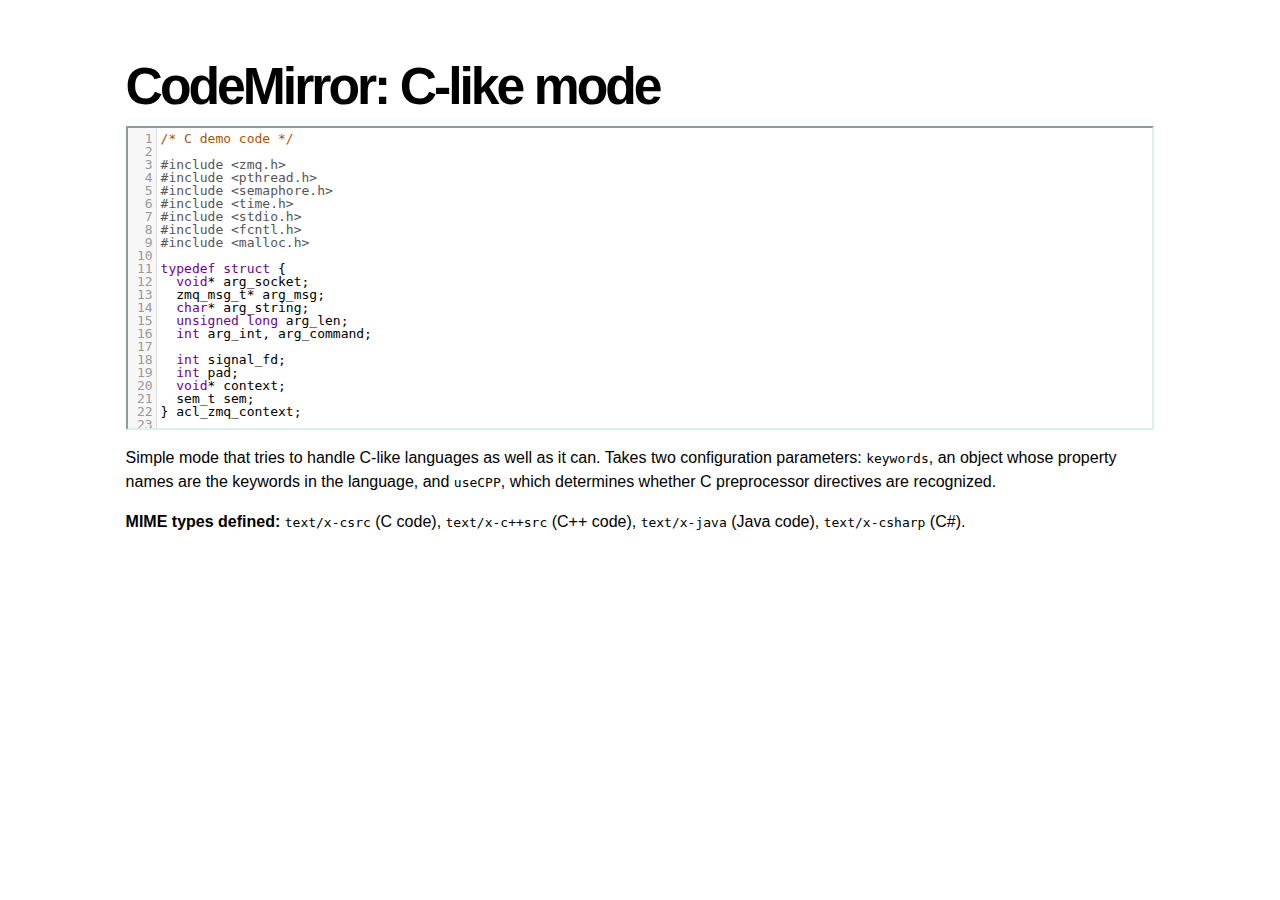
<file: tests/testsCodeMirror/codemirror-3.1/mode/clike/index.html>
<!doctype html>
<html>
  <head>
    <meta charset="utf-8">
    <title>CodeMirror: C-like mode</title>
    <link rel="stylesheet" href="../../lib/codemirror.css">
    <script src="../../lib/codemirror.js"></script>
    <script src="../../addon/edit/matchbrackets.js"></script>
    <script src="clike.js"></script>
    <link rel="stylesheet" href="../../doc/docs.css">
    <style>.CodeMirror {border: 2px inset #dee;}</style>
  </head>
  <body>
    <h1>CodeMirror: C-like mode</h1>

<form><textarea id="code" name="code">
/* C demo code */

#include <zmq.h>
#include <pthread.h>
#include <semaphore.h>
#include <time.h>
#include <stdio.h>
#include <fcntl.h>
#include <malloc.h>

typedef struct {
  void* arg_socket;
  zmq_msg_t* arg_msg;
  char* arg_string;
  unsigned long arg_len;
  int arg_int, arg_command;

  int signal_fd;
  int pad;
  void* context;
  sem_t sem;
} acl_zmq_context;

#define p(X) (context->arg_##X)

void* zmq_thread(void* context_pointer) {
  acl_zmq_context* context = (acl_zmq_context*)context_pointer;
  char ok = 'K', err = 'X';
  int res;

  while (1) {
    while ((res = sem_wait(&amp;context->sem)) == EINTR);
    if (res) {write(context->signal_fd, &amp;err, 1); goto cleanup;}
    switch(p(command)) {
    case 0: goto cleanup;
    case 1: p(socket) = zmq_socket(context->context, p(int)); break;
    case 2: p(int) = zmq_close(p(socket)); break;
    case 3: p(int) = zmq_bind(p(socket), p(string)); break;
    case 4: p(int) = zmq_connect(p(socket), p(string)); break;
    case 5: p(int) = zmq_getsockopt(p(socket), p(int), (void*)p(string), &amp;p(len)); break;
    case 6: p(int) = zmq_setsockopt(p(socket), p(int), (void*)p(string), p(len)); break;
    case 7: p(int) = zmq_send(p(socket), p(msg), p(int)); break;
    case 8: p(int) = zmq_recv(p(socket), p(msg), p(int)); break;
    case 9: p(int) = zmq_poll(p(socket), p(int), p(len)); break;
    }
    p(command) = errno;
    write(context->signal_fd, &amp;ok, 1);
  }
 cleanup:
  close(context->signal_fd);
  free(context_pointer);
  return 0;
}

void* zmq_thread_init(void* zmq_context, int signal_fd) {
  acl_zmq_context* context = malloc(sizeof(acl_zmq_context));
  pthread_t thread;

  context->context = zmq_context;
  context->signal_fd = signal_fd;
  sem_init(&amp;context->sem, 1, 0);
  pthread_create(&amp;thread, 0, &amp;zmq_thread, context);
  pthread_detach(thread);
  return context;
}
</textarea></form>

    <script>
      var editor = CodeMirror.fromTextArea(document.getElementById("code"), {
        lineNumbers: true,
        matchBrackets: true,
        mode: "text/x-csrc"
      });
    </script>

    <p>Simple mode that tries to handle C-like languages as well as it
    can. Takes two configuration parameters: <code>keywords</code>, an
    object whose property names are the keywords in the language,
    and <code>useCPP</code>, which determines whether C preprocessor
    directives are recognized.</p>

    <p><strong>MIME types defined:</strong> <code>text/x-csrc</code>
    (C code), <code>text/x-c++src</code> (C++
    code), <code>text/x-java</code> (Java
    code), <code>text/x-csharp</code> (C#).</p>
  </body>
</html>
</file>
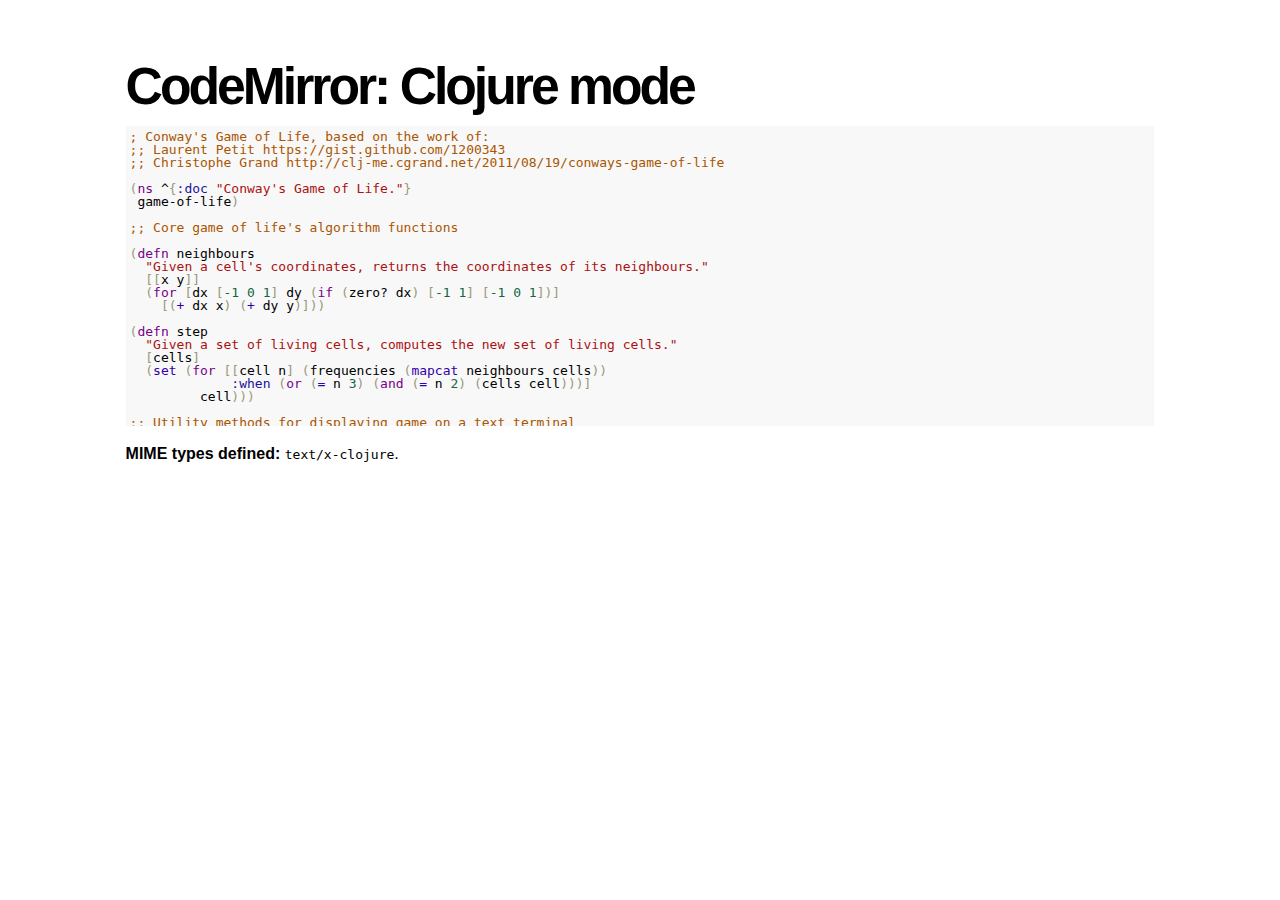
<file: tests/testsCodeMirror/codemirror-3.1/mode/clojure/index.html>
<!doctype html>
<html>
  <head>
    <meta charset="utf-8">
    <title>CodeMirror: Clojure mode</title>
    <link rel="stylesheet" href="../../lib/codemirror.css">
    <script src="../../lib/codemirror.js"></script>
    <script src="clojure.js"></script>
    <style>.CodeMirror {background: #f8f8f8;}</style>
    <link rel="stylesheet" href="../../doc/docs.css">
  </head>
  <body>
    <h1>CodeMirror: Clojure mode</h1>
    <form><textarea id="code" name="code">
; Conway's Game of Life, based on the work of:
;; Laurent Petit https://gist.github.com/1200343
;; Christophe Grand http://clj-me.cgrand.net/2011/08/19/conways-game-of-life

(ns ^{:doc "Conway's Game of Life."}
 game-of-life)

;; Core game of life's algorithm functions

(defn neighbours 
  "Given a cell's coordinates, returns the coordinates of its neighbours."
  [[x y]]
  (for [dx [-1 0 1] dy (if (zero? dx) [-1 1] [-1 0 1])]
    [(+ dx x) (+ dy y)]))

(defn step 
  "Given a set of living cells, computes the new set of living cells."
  [cells]
  (set (for [[cell n] (frequencies (mapcat neighbours cells))
             :when (or (= n 3) (and (= n 2) (cells cell)))]
         cell)))

;; Utility methods for displaying game on a text terminal

(defn print-board 
  "Prints a board on *out*, representing a step in the game."
  [board w h]
  (doseq [x (range (inc w)) y (range (inc h))]
    (if (= y 0) (print "\n")) 
    (print (if (board [x y]) "[X]" " . "))))

(defn display-grids 
  "Prints a squence of boards on *out*, representing several steps."
  [grids w h]
  (doseq [board grids]
    (print-board board w h)
    (print "\n")))

;; Launches an example board

(def 
  ^{:doc "board represents the initial set of living cells"}
   board #{[2 1] [2 2] [2 3]})

(display-grids (take 3 (iterate step board)) 5 5) </textarea></form>
    <script>
      var editor = CodeMirror.fromTextArea(document.getElementById("code"), {});
    </script>

    <p><strong>MIME types defined:</strong> <code>text/x-clojure</code>.</p>

  </body>
</html>
</file>
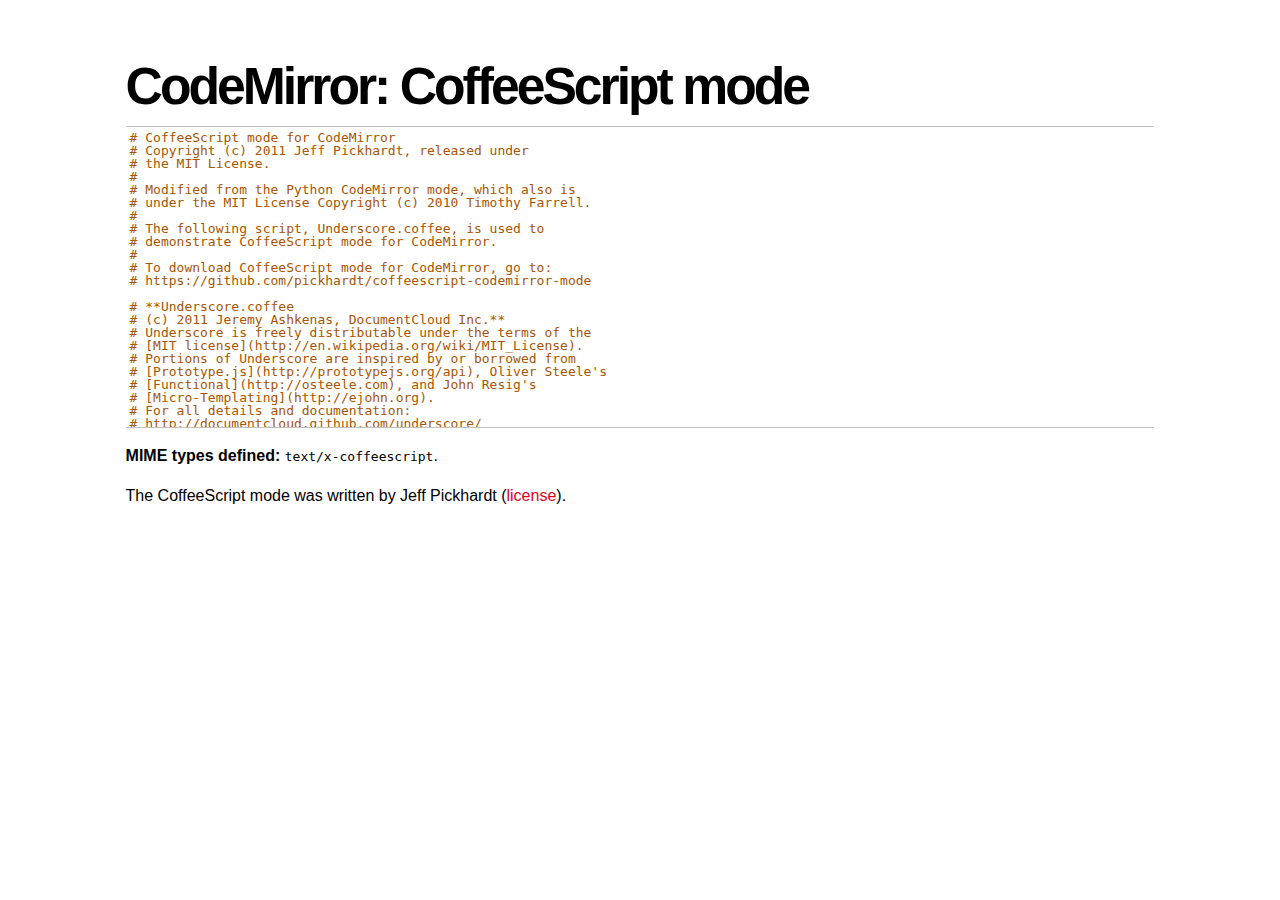
<file: tests/testsCodeMirror/codemirror-3.1/mode/coffeescript/index.html>
<!doctype html>
<html>
  <head>
    <meta charset="utf-8">
    <title>CodeMirror: CoffeeScript mode</title>
    <link rel="stylesheet" href="../../lib/codemirror.css">
    <script src="../../lib/codemirror.js"></script>
    <script src="coffeescript.js"></script>
    <style>.CodeMirror {border-top: 1px solid silver; border-bottom: 1px solid silver;}</style>
    <link rel="stylesheet" href="../../doc/docs.css">
  </head>
  <body>
    <h1>CodeMirror: CoffeeScript mode</h1>
    <form><textarea id="code" name="code">
# CoffeeScript mode for CodeMirror
# Copyright (c) 2011 Jeff Pickhardt, released under
# the MIT License.
#
# Modified from the Python CodeMirror mode, which also is 
# under the MIT License Copyright (c) 2010 Timothy Farrell.
#
# The following script, Underscore.coffee, is used to 
# demonstrate CoffeeScript mode for CodeMirror.
#
# To download CoffeeScript mode for CodeMirror, go to:
# https://github.com/pickhardt/coffeescript-codemirror-mode

# **Underscore.coffee
# (c) 2011 Jeremy Ashkenas, DocumentCloud Inc.**
# Underscore is freely distributable under the terms of the
# [MIT license](http://en.wikipedia.org/wiki/MIT_License).
# Portions of Underscore are inspired by or borrowed from
# [Prototype.js](http://prototypejs.org/api), Oliver Steele's
# [Functional](http://osteele.com), and John Resig's
# [Micro-Templating](http://ejohn.org).
# For all details and documentation:
# http://documentcloud.github.com/underscore/


# Baseline setup
# --------------

# Establish the root object, `window` in the browser, or `global` on the server.
root = this


# Save the previous value of the `_` variable.
previousUnderscore = root._

### Multiline
    comment
###

# Establish the object that gets thrown to break out of a loop iteration.
# `StopIteration` is SOP on Mozilla.
breaker = if typeof(StopIteration) is 'undefined' then '__break__' else StopIteration


#### Docco style single line comment (title)


# Helper function to escape **RegExp** contents, because JS doesn't have one.
escapeRegExp = (string) -> string.replace(/([.*+?^${}()|[\]\/\\])/g, '\\$1')


# Save bytes in the minified (but not gzipped) version:
ArrayProto = Array.prototype
ObjProto = Object.prototype


# Create quick reference variables for speed access to core prototypes.
slice = ArrayProto.slice
unshift = ArrayProto.unshift
toString = ObjProto.toString
hasOwnProperty = ObjProto.hasOwnProperty
propertyIsEnumerable = ObjProto.propertyIsEnumerable


# All **ECMA5** native implementations we hope to use are declared here.
nativeForEach = ArrayProto.forEach
nativeMap = ArrayProto.map
nativeReduce = ArrayProto.reduce
nativeReduceRight = ArrayProto.reduceRight
nativeFilter = ArrayProto.filter
nativeEvery = ArrayProto.every
nativeSome = ArrayProto.some
nativeIndexOf = ArrayProto.indexOf
nativeLastIndexOf = ArrayProto.lastIndexOf
nativeIsArray = Array.isArray
nativeKeys = Object.keys


# Create a safe reference to the Underscore object for use below.
_ = (obj) -> new wrapper(obj)


# Export the Underscore object for **CommonJS**.
if typeof(exports) != 'undefined' then exports._ = _


# Export Underscore to global scope.
root._ = _


# Current version.
_.VERSION = '1.1.0'


# Collection Functions
# --------------------

# The cornerstone, an **each** implementation.
# Handles objects implementing **forEach**, arrays, and raw objects.
_.each = (obj, iterator, context) ->
  try
    if nativeForEach and obj.forEach is nativeForEach
      obj.forEach iterator, context
    else if _.isNumber obj.length
      iterator.call context, obj[i], i, obj for i in [0...obj.length]
    else
      iterator.call context, val, key, obj for own key, val of obj
  catch e
    throw e if e isnt breaker
  obj


# Return the results of applying the iterator to each element. Use JavaScript
# 1.6's version of **map**, if possible.
_.map = (obj, iterator, context) ->
  return obj.map(iterator, context) if nativeMap and obj.map is nativeMap
  results = []
  _.each obj, (value, index, list) ->
    results.push iterator.call context, value, index, list
  results


# **Reduce** builds up a single result from a list of values. Also known as
# **inject**, or **foldl**. Uses JavaScript 1.8's version of **reduce**, if possible.
_.reduce = (obj, iterator, memo, context) ->
  if nativeReduce and obj.reduce is nativeReduce
    iterator = _.bind iterator, context if context
    return obj.reduce iterator, memo
  _.each obj, (value, index, list) ->
    memo = iterator.call context, memo, value, index, list
  memo


# The right-associative version of **reduce**, also known as **foldr**. Uses
# JavaScript 1.8's version of **reduceRight**, if available.
_.reduceRight = (obj, iterator, memo, context) ->
  if nativeReduceRight and obj.reduceRight is nativeReduceRight
    iterator = _.bind iterator, context if context
    return obj.reduceRight iterator, memo
  reversed = _.clone(_.toArray(obj)).reverse()
  _.reduce reversed, iterator, memo, context


# Return the first value which passes a truth test.
_.detect = (obj, iterator, context) ->
  result = null
  _.each obj, (value, index, list) ->
    if iterator.call context, value, index, list
      result = value
      _.breakLoop()
  result


# Return all the elements that pass a truth test. Use JavaScript 1.6's
# **filter**, if it exists.
_.filter = (obj, iterator, context) ->
  return obj.filter iterator, context if nativeFilter and obj.filter is nativeFilter
  results = []
  _.each obj, (value, index, list) ->
    results.push value if iterator.call context, value, index, list
  results


# Return all the elements for which a truth test fails.
_.reject = (obj, iterator, context) ->
  results = []
  _.each obj, (value, index, list) ->
    results.push value if not iterator.call context, value, index, list
  results


# Determine whether all of the elements match a truth test. Delegate to
# JavaScript 1.6's **every**, if it is present.
_.every = (obj, iterator, context) ->
  iterator ||= _.identity
  return obj.every iterator, context if nativeEvery and obj.every is nativeEvery
  result = true
  _.each obj, (value, index, list) ->
    _.breakLoop() unless (result = result and iterator.call(context, value, index, list))
  result


# Determine if at least one element in the object matches a truth test. Use
# JavaScript 1.6's **some**, if it exists.
_.some = (obj, iterator, context) ->
  iterator ||= _.identity
  return obj.some iterator, context if nativeSome and obj.some is nativeSome
  result = false
  _.each obj, (value, index, list) ->
    _.breakLoop() if (result = iterator.call(context, value, index, list))
  result


# Determine if a given value is included in the array or object,
# based on `===`.
_.include = (obj, target) ->
  return _.indexOf(obj, target) isnt -1 if nativeIndexOf and obj.indexOf is nativeIndexOf
  return true for own key, val of obj when val is target
  false


# Invoke a method with arguments on every item in a collection.
_.invoke = (obj, method) ->
  args = _.rest arguments, 2
  (if method then val[method] else val).apply(val, args) for val in obj


# Convenience version of a common use case of **map**: fetching a property.
_.pluck = (obj, key) ->
  _.map(obj, (val) -> val[key])


# Return the maximum item or (item-based computation).
_.max = (obj, iterator, context) ->
  return Math.max.apply(Math, obj) if not iterator and _.isArray(obj)
  result = computed: -Infinity
  _.each obj, (value, index, list) ->
    computed = if iterator then iterator.call(context, value, index, list) else value
    computed >= result.computed and (result = {value: value, computed: computed})
  result.value


# Return the minimum element (or element-based computation).
_.min = (obj, iterator, context) ->
  return Math.min.apply(Math, obj) if not iterator and _.isArray(obj)
  result = computed: Infinity
  _.each obj, (value, index, list) ->
    computed = if iterator then iterator.call(context, value, index, list) else value
    computed < result.computed and (result = {value: value, computed: computed})
  result.value


# Sort the object's values by a criterion produced by an iterator.
_.sortBy = (obj, iterator, context) ->
  _.pluck(((_.map obj, (value, index, list) ->
    {value: value, criteria: iterator.call(context, value, index, list)}
  ).sort((left, right) ->
    a = left.criteria; b = right.criteria
    if a < b then -1 else if a > b then 1 else 0
  )), 'value')


# Use a comparator function to figure out at what index an object should
# be inserted so as to maintain order. Uses binary search.
_.sortedIndex = (array, obj, iterator) ->
  iterator ||= _.identity
  low = 0
  high = array.length
  while low < high
    mid = (low + high) >> 1
    if iterator(array[mid]) < iterator(obj) then low = mid + 1 else high = mid
  low


# Convert anything iterable into a real, live array.
_.toArray = (iterable) ->
  return [] if (!iterable)
  return iterable.toArray() if (iterable.toArray)
  return iterable if (_.isArray(iterable))
  return slice.call(iterable) if (_.isArguments(iterable))
  _.values(iterable)


# Return the number of elements in an object.
_.size = (obj) -> _.toArray(obj).length


# Array Functions
# ---------------

# Get the first element of an array. Passing `n` will return the first N
# values in the array. Aliased as **head**. The `guard` check allows it to work
# with **map**.
_.first = (array, n, guard) ->
  if n and not guard then slice.call(array, 0, n) else array[0]


# Returns everything but the first entry of the array. Aliased as **tail**.
# Especially useful on the arguments object. Passing an `index` will return
# the rest of the values in the array from that index onward. The `guard`
# check allows it to work with **map**.
_.rest = (array, index, guard) ->
  slice.call(array, if _.isUndefined(index) or guard then 1 else index)


# Get the last element of an array.
_.last = (array) -> array[array.length - 1]


# Trim out all falsy values from an array.
_.compact = (array) -> item for item in array when item


# Return a completely flattened version of an array.
_.flatten = (array) ->
  _.reduce array, (memo, value) ->
    return memo.concat(_.flatten(value)) if _.isArray value
    memo.push value
    memo
  , []


# Return a version of the array that does not contain the specified value(s).
_.without = (array) ->
  values = _.rest arguments
  val for val in _.toArray(array) when not _.include values, val


# Produce a duplicate-free version of the array. If the array has already
# been sorted, you have the option of using a faster algorithm.
_.uniq = (array, isSorted) ->
  memo = []
  for el, i in _.toArray array
    memo.push el if i is 0 || (if isSorted is true then _.last(memo) isnt el else not _.include(memo, el))
  memo


# Produce an array that contains every item shared between all the
# passed-in arrays.
_.intersect = (array) ->
  rest = _.rest arguments
  _.select _.uniq(array), (item) ->
    _.all rest, (other) ->
      _.indexOf(other, item) >= 0


# Zip together multiple lists into a single array -- elements that share
# an index go together.
_.zip = ->
  length = _.max _.pluck arguments, 'length'
  results = new Array length
  for i in [0...length]
    results[i] = _.pluck arguments, String i
  results


# If the browser doesn't supply us with **indexOf** (I'm looking at you, MSIE),
# we need this function. Return the position of the first occurrence of an
# item in an array, or -1 if the item is not included in the array.
_.indexOf = (array, item) ->
  return array.indexOf item if nativeIndexOf and array.indexOf is nativeIndexOf
  i = 0; l = array.length
  while l - i
    if array[i] is item then return i else i++
  -1


# Provide JavaScript 1.6's **lastIndexOf**, delegating to the native function,
# if possible.
_.lastIndexOf = (array, item) ->
  return array.lastIndexOf(item) if nativeLastIndexOf and array.lastIndexOf is nativeLastIndexOf
  i = array.length
  while i
    if array[i] is item then return i else i--
  -1


# Generate an integer Array containing an arithmetic progression. A port of
# [the native Python **range** function](http://docs.python.org/library/functions.html#range).
_.range = (start, stop, step) ->
  a = arguments
  solo = a.length <= 1
  i = start = if solo then 0 else a[0]
  stop = if solo then a[0] else a[1]
  step = a[2] or 1
  len = Math.ceil((stop - start) / step)
  return [] if len <= 0
  range = new Array len
  idx = 0
  loop
    return range if (if step > 0 then i - stop else stop - i) >= 0
    range[idx] = i
    idx++
    i+= step


# Function Functions
# ------------------

# Create a function bound to a given object (assigning `this`, and arguments,
# optionally). Binding with arguments is also known as **curry**.
_.bind = (func, obj) ->
  args = _.rest arguments, 2
  -> func.apply obj or root, args.concat arguments


# Bind all of an object's methods to that object. Useful for ensuring that
# all callbacks defined on an object belong to it.
_.bindAll = (obj) ->
  funcs = if arguments.length > 1 then _.rest(arguments) else _.functions(obj)
  _.each funcs, (f) -> obj[f] = _.bind obj[f], obj
  obj


# Delays a function for the given number of milliseconds, and then calls
# it with the arguments supplied.
_.delay = (func, wait) ->
  args = _.rest arguments, 2
  setTimeout((-> func.apply(func, args)), wait)


# Memoize an expensive function by storing its results.
_.memoize = (func, hasher) ->
  memo = {}
  hasher or= _.identity
  ->
    key = hasher.apply this, arguments
    return memo[key] if key of memo
    memo[key] = func.apply this, arguments


# Defers a function, scheduling it to run after the current call stack has
# cleared.
_.defer = (func) ->
  _.delay.apply _, [func, 1].concat _.rest arguments


# Returns the first function passed as an argument to the second,
# allowing you to adjust arguments, run code before and after, and
# conditionally execute the original function.
_.wrap = (func, wrapper) ->
  -> wrapper.apply wrapper, [func].concat arguments


# Returns a function that is the composition of a list of functions, each
# consuming the return value of the function that follows.
_.compose = ->
  funcs = arguments
  ->
    args = arguments
    for i in [funcs.length - 1..0] by -1
      args = [funcs[i].apply(this, args)]
    args[0]


# Object Functions
# ----------------

# Retrieve the names of an object's properties.
_.keys = nativeKeys or (obj) ->
  return _.range 0, obj.length if _.isArray(obj)
  key for key, val of obj


# Retrieve the values of an object's properties.
_.values = (obj) ->
  _.map obj, _.identity


# Return a sorted list of the function names available in Underscore.
_.functions = (obj) ->
  _.filter(_.keys(obj), (key) -> _.isFunction(obj[key])).sort()


# Extend a given object with all of the properties in a source object.
_.extend = (obj) ->
  for source in _.rest(arguments)
    obj[key] = val for key, val of source
  obj


# Create a (shallow-cloned) duplicate of an object.
_.clone = (obj) ->
  return obj.slice 0 if _.isArray obj
  _.extend {}, obj


# Invokes interceptor with the obj, and then returns obj.
# The primary purpose of this method is to "tap into" a method chain,
# in order to perform operations on intermediate results within
 the chain.
_.tap = (obj, interceptor) ->
  interceptor obj
  obj


# Perform a deep comparison to check if two objects are equal.
_.isEqual = (a, b) ->
  # Check object identity.
  return true if a is b
  # Different types?
  atype = typeof(a); btype = typeof(b)
  return false if atype isnt btype
  # Basic equality test (watch out for coercions).
  return true if `a == b`
  # One is falsy and the other truthy.
  return false if (!a and b) or (a and !b)
  # One of them implements an `isEqual()`?
  return a.isEqual(b) if a.isEqual
  # Check dates' integer values.
  return a.getTime() is b.getTime() if _.isDate(a) and _.isDate(b)
  # Both are NaN?
  return false if _.isNaN(a) and _.isNaN(b)
  # Compare regular expressions.
  if _.isRegExp(a) and _.isRegExp(b)
    return a.source is b.source and
           a.global is b.global and
           a.ignoreCase is b.ignoreCase and
           a.multiline is b.multiline
  # If a is not an object by this point, we can't handle it.
  return false if atype isnt 'object'
  # Check for different array lengths before comparing contents.
  return false if a.length and (a.length isnt b.length)
  # Nothing else worked, deep compare the contents.
  aKeys = _.keys(a); bKeys = _.keys(b)
  # Different object sizes?
  return false if aKeys.length isnt bKeys.length
  # Recursive comparison of contents.
  return false for key, val of a when !(key of b) or !_.isEqual(val, b[key])
  true


# Is a given array or object empty?
_.isEmpty = (obj) ->
  return obj.length is 0 if _.isArray(obj) or _.isString(obj)
  return false for own key of obj
  true


# Is a given value a DOM element?
_.isElement = (obj) -> obj and obj.nodeType is 1


# Is a given value an array?
_.isArray = nativeIsArray or (obj) -> !!(obj and obj.concat and obj.unshift and not obj.callee)


# Is a given variable an arguments object?
_.isArguments = (obj) -> obj and obj.callee


# Is the given value a function?
_.isFunction = (obj) -> !!(obj and obj.constructor and obj.call and obj.apply)


# Is the given value a string?
_.isString = (obj) -> !!(obj is '' or (obj and obj.charCodeAt and obj.substr))


# Is a given value a number?
_.isNumber = (obj) -> (obj is +obj) or toString.call(obj) is '[object Number]'


# Is a given value a boolean?
_.isBoolean = (obj) -> obj is true or obj is false


# Is a given value a Date?
_.isDate = (obj) -> !!(obj and obj.getTimezoneOffset and obj.setUTCFullYear)


# Is the given value a regular expression?
_.isRegExp = (obj) -> !!(obj and obj.exec and (obj.ignoreCase or obj.ignoreCase is false))


# Is the given value NaN -- this one is interesting. `NaN != NaN`, and
# `isNaN(undefined) == true`, so we make sure it's a number first.
_.isNaN = (obj) -> _.isNumber(obj) and window.isNaN(obj)


# Is a given value equal to null?
_.isNull = (obj) -> obj is null


# Is a given variable undefined?
_.isUndefined = (obj) -> typeof obj is 'undefined'


# Utility Functions
# -----------------

# Run Underscore.js in noConflict mode, returning the `_` variable to its
# previous owner. Returns a reference to the Underscore object.
_.noConflict = ->
  root._ = previousUnderscore
  this


# Keep the identity function around for default iterators.
_.identity = (value) -> value


# Run a function `n` times.
_.times = (n, iterator, context) ->
  iterator.call context, i for i in [0...n]


# Break out of the middle of an iteration.
_.breakLoop = -> throw breaker


# Add your own custom functions to the Underscore object, ensuring that
# they're correctly added to the OOP wrapper as well.
_.mixin = (obj) ->
  for name in _.functions(obj)
    addToWrapper name, _[name] = obj[name]


# Generate a unique integer id (unique within the entire client session).
# Useful for temporary DOM ids.
idCounter = 0
_.uniqueId = (prefix) ->
  (prefix or '') + idCounter++


# By default, Underscore uses **ERB**-style template delimiters, change the
# following template settings to use alternative delimiters.
_.templateSettings = {
  start: '<%'
  end: '%>'
  interpolate: /<%=(.+?)%>/g
}


# JavaScript templating a-la **ERB**, pilfered from John Resig's
# *Secrets of the JavaScript Ninja*, page 83.
# Single-quote fix from Rick Strahl.
# With alterations for arbitrary delimiters, and to preserve whitespace.
_.template = (str, data) ->
  c = _.templateSettings
  endMatch = new RegExp("'(?=[^"+c.end.substr(0, 1)+"]*"+escapeRegExp(c.end)+")","g")
  fn = new Function 'obj',
    'var p=[],print=function(){p.push.apply(p,arguments);};' +
    'with(obj||{}){p.push(\'' +
    str.replace(/\r/g, '\\r')
       .replace(/\n/g, '\\n')
       .replace(/\t/g, '\\t')
       .replace(endMatch,"���")
       .split("'").join("\\'")
       .split("���").join("'")
       .replace(c.interpolate, "',$1,'")
       .split(c.start).join("');")
       .split(c.end).join("p.push('") +
       "');}return p.join('');"
  if data then fn(data) else fn


# Aliases
# -------

_.forEach = _.each
_.foldl = _.inject = _.reduce
_.foldr = _.reduceRight
_.select = _.filter
_.all = _.every
_.any = _.some
_.contains = _.include
_.head = _.first
_.tail = _.rest
_.methods = _.functions


# Setup the OOP Wrapper
# ---------------------

# If Underscore is called as a function, it returns a wrapped object that
# can be used OO-style. This wrapper holds altered versions of all the
# underscore functions. Wrapped objects may be chained.
wrapper = (obj) ->
  this._wrapped = obj
  this


# Helper function to continue chaining intermediate results.
result = (obj, chain) ->
  if chain then _(obj).chain() else obj


# A method to easily add functions to the OOP wrapper.
addToWrapper = (name, func) ->
  wrapper.prototype[name] = ->
    args = _.toArray arguments
    unshift.call args, this._wrapped
    result func.apply(_, args), this._chain


# Add all ofthe Underscore functions to the wrapper object.
_.mixin _


# Add all mutator Array functions to the wrapper.
_.each ['pop', 'push', 'reverse', 'shift', 'sort', 'splice', 'unshift'], (name) ->
  method = Array.prototype[name]
  wrapper.prototype[name] = ->
    method.apply(this._wrapped, arguments)
    result(this._wrapped, this._chain)


# Add all accessor Array functions to the wrapper.
_.each ['concat', 'join', 'slice'], (name) ->
  method = Array.prototype[name]
  wrapper.prototype[name] = ->
    result(method.apply(this._wrapped, arguments), this._chain)


# Start chaining a wrapped Underscore object.
wrapper::chain = ->
  this._chain = true
  this


# Extracts the result from a wrapped and chained object.
wrapper::value = -> this._wrapped
</textarea></form>
    <script>
      var editor = CodeMirror.fromTextArea(document.getElementById("code"), {});
    </script>

    <p><strong>MIME types defined:</strong> <code>text/x-coffeescript</code>.</p>

    <p>The CoffeeScript mode was written by Jeff Pickhardt (<a href="LICENSE">license</a>).</p>

  </body>
</html>
</file>
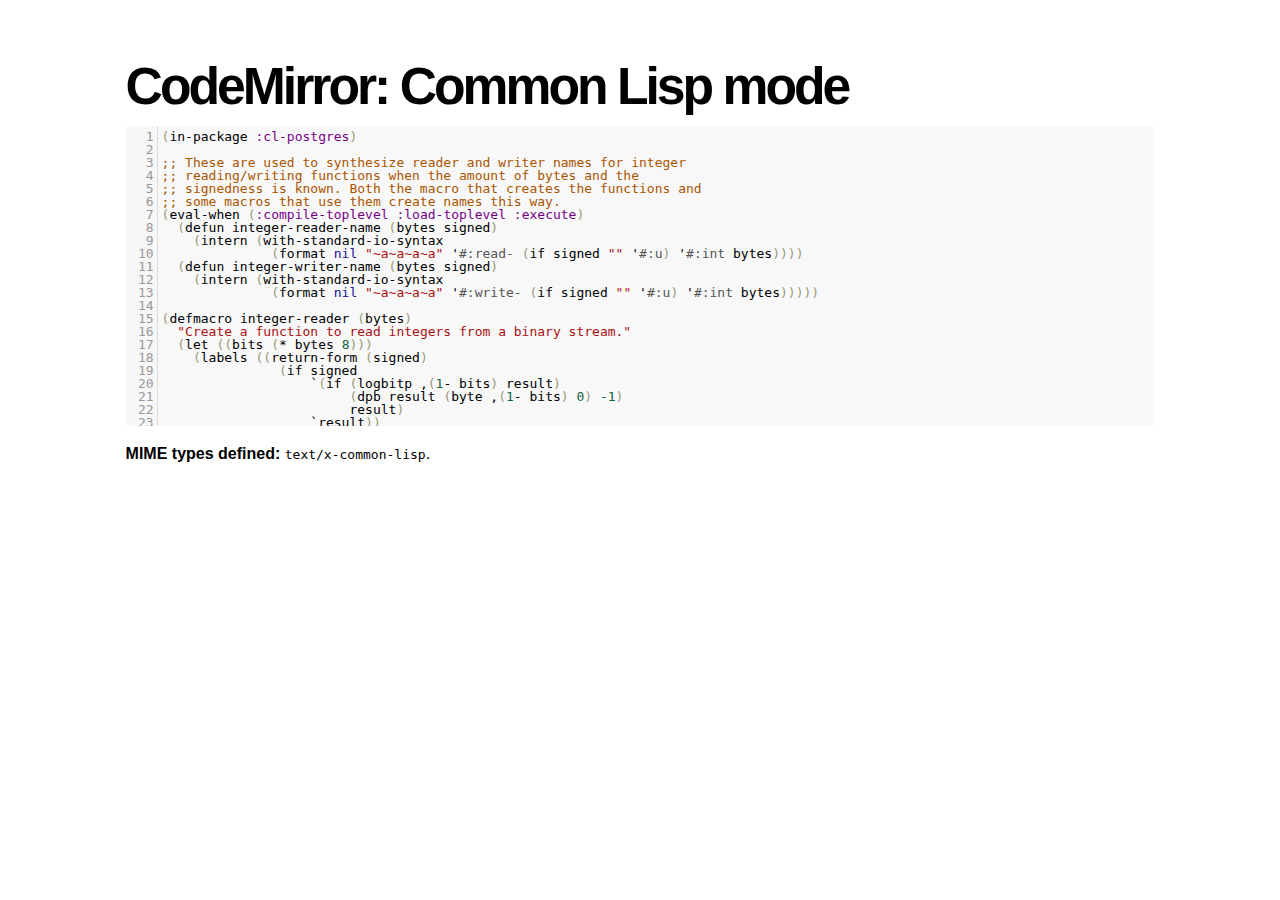
<file: tests/testsCodeMirror/codemirror-3.1/mode/commonlisp/index.html>
<!doctype html>
<html>
  <head>
    <meta charset="utf-8">
    <title>CodeMirror: Common Lisp mode</title>
    <link rel="stylesheet" href="../../lib/codemirror.css">
    <script src="../../lib/codemirror.js"></script>
    <script src="commonlisp.js"></script>
    <style>.CodeMirror {background: #f8f8f8;}</style>
    <link rel="stylesheet" href="../../doc/docs.css">
  </head>
  <body>
    <h1>CodeMirror: Common Lisp mode</h1>
    <form><textarea id="code" name="code">(in-package :cl-postgres)

;; These are used to synthesize reader and writer names for integer
;; reading/writing functions when the amount of bytes and the
;; signedness is known. Both the macro that creates the functions and
;; some macros that use them create names this way.
(eval-when (:compile-toplevel :load-toplevel :execute)
  (defun integer-reader-name (bytes signed)
    (intern (with-standard-io-syntax
              (format nil "~a~a~a~a" '#:read- (if signed "" '#:u) '#:int bytes))))
  (defun integer-writer-name (bytes signed)
    (intern (with-standard-io-syntax
              (format nil "~a~a~a~a" '#:write- (if signed "" '#:u) '#:int bytes)))))

(defmacro integer-reader (bytes)
  "Create a function to read integers from a binary stream."
  (let ((bits (* bytes 8)))
    (labels ((return-form (signed)
               (if signed
                   `(if (logbitp ,(1- bits) result)
                        (dpb result (byte ,(1- bits) 0) -1)
                        result)
                   `result))
             (generate-reader (signed)
               `(defun ,(integer-reader-name bytes signed) (socket)
                  (declare (type stream socket)
                           #.*optimize*)
                  ,(if (= bytes 1)
                       `(let ((result (the (unsigned-byte 8) (read-byte socket))))
                          (declare (type (unsigned-byte 8) result))
                          ,(return-form signed))
                       `(let ((result 0))
                          (declare (type (unsigned-byte ,bits) result))
                          ,@(loop :for byte :from (1- bytes) :downto 0
                                   :collect `(setf (ldb (byte 8 ,(* 8 byte)) result)
                                                   (the (unsigned-byte 8) (read-byte socket))))
                          ,(return-form signed))))))
      `(progn
;; This causes weird errors on SBCL in some circumstances. Disabled for now.
;;         (declaim (inline ,(integer-reader-name bytes t)
;;                          ,(integer-reader-name bytes nil)))
         (declaim (ftype (function (t) (signed-byte ,bits))
                         ,(integer-reader-name bytes t)))
         ,(generate-reader t)
         (declaim (ftype (function (t) (unsigned-byte ,bits))
                         ,(integer-reader-name bytes nil)))
         ,(generate-reader nil)))))

(defmacro integer-writer (bytes)
  "Create a function to write integers to a binary stream."
  (let ((bits (* 8 bytes)))
    `(progn
      (declaim (inline ,(integer-writer-name bytes t)
                       ,(integer-writer-name bytes nil)))
      (defun ,(integer-writer-name bytes nil) (socket value)
        (declare (type stream socket)
                 (type (unsigned-byte ,bits) value)
                 #.*optimize*)
        ,@(if (= bytes 1)
              `((write-byte value socket))
              (loop :for byte :from (1- bytes) :downto 0
                    :collect `(write-byte (ldb (byte 8 ,(* byte 8)) value)
                               socket)))
        (values))
      (defun ,(integer-writer-name bytes t) (socket value)
        (declare (type stream socket)
                 (type (signed-byte ,bits) value)
                 #.*optimize*)
        ,@(if (= bytes 1)
              `((write-byte (ldb (byte 8 0) value) socket))
              (loop :for byte :from (1- bytes) :downto 0
                    :collect `(write-byte (ldb (byte 8 ,(* byte 8)) value)
                               socket)))
        (values)))))

;; All the instances of the above that we need.

(integer-reader 1)
(integer-reader 2)
(integer-reader 4)
(integer-reader 8)

(integer-writer 1)
(integer-writer 2)
(integer-writer 4)

(defun write-bytes (socket bytes)
  "Write a byte-array to a stream."
  (declare (type stream socket)
           (type (simple-array (unsigned-byte 8)) bytes)
           #.*optimize*)
  (write-sequence bytes socket))

(defun write-str (socket string)
  "Write a null-terminated string to a stream \(encoding it when UTF-8
support is enabled.)."
  (declare (type stream socket)
           (type string string)
           #.*optimize*)
  (enc-write-string string socket)
  (write-uint1 socket 0))

(declaim (ftype (function (t unsigned-byte)
                          (simple-array (unsigned-byte 8) (*)))
                read-bytes))
(defun read-bytes (socket length)
  "Read a byte array of the given length from a stream."
  (declare (type stream socket)
           (type fixnum length)
           #.*optimize*)
  (let ((result (make-array length :element-type '(unsigned-byte 8))))
    (read-sequence result socket)
    result))

(declaim (ftype (function (t) string) read-str))
(defun read-str (socket)
  "Read a null-terminated string from a stream. Takes care of encoding
when UTF-8 support is enabled."
  (declare (type stream socket)
           #.*optimize*)
  (enc-read-string socket :null-terminated t))

(defun skip-bytes (socket length)
  "Skip a given number of bytes in a binary stream."
  (declare (type stream socket)
           (type (unsigned-byte 32) length)
           #.*optimize*)
  (dotimes (i length)
    (read-byte socket)))

(defun skip-str (socket)
  "Skip a null-terminated string."
  (declare (type stream socket)
           #.*optimize*)
  (loop :for char :of-type fixnum = (read-byte socket)
        :until (zerop char)))

(defun ensure-socket-is-closed (socket &amp;key abort)
  (when (open-stream-p socket)
    (handler-case
        (close socket :abort abort)
      (error (error)
        (warn "Ignoring the error which happened while trying to close PostgreSQL socket: ~A" error)))))
</textarea></form>
    <script>
      var editor = CodeMirror.fromTextArea(document.getElementById("code"), {lineNumbers: true});
    </script>

    <p><strong>MIME types defined:</strong> <code>text/x-common-lisp</code>.</p>

  </body>
</html>
</file>
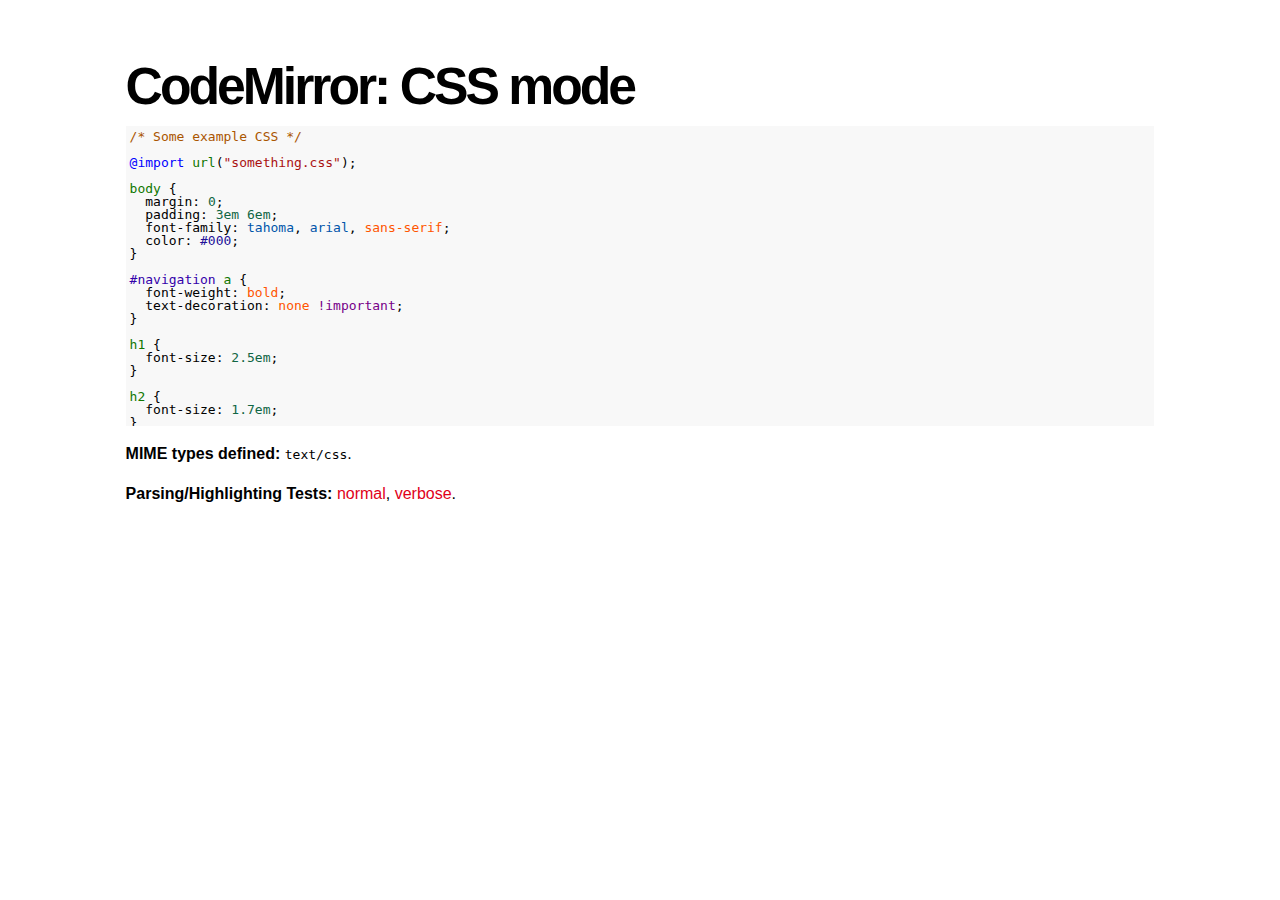
<file: tests/testsCodeMirror/codemirror-3.1/mode/css/index.html>
<!doctype html>
<html>
  <head>
    <meta charset="utf-8">
    <title>CodeMirror: CSS mode</title>
    <link rel="stylesheet" href="../../lib/codemirror.css">
    <script src="../../lib/codemirror.js"></script>
    <script src="css.js"></script>
    <style>.CodeMirror {background: #f8f8f8;}</style>
    <link rel="stylesheet" href="../../doc/docs.css">
  </head>
  <body>
    <h1>CodeMirror: CSS mode</h1>
    <form><textarea id="code" name="code">
/* Some example CSS */

@import url("something.css");

body {
  margin: 0;
  padding: 3em 6em;
  font-family: tahoma, arial, sans-serif;
  color: #000;
}

#navigation a {
  font-weight: bold;
  text-decoration: none !important;
}

h1 {
  font-size: 2.5em;
}

h2 {
  font-size: 1.7em;
}

h1:before, h2:before {
  content: "::";
}

code {
  font-family: courier, monospace;
  font-size: 80%;
  color: #418A8A;
}
</textarea></form>
    <script>
      var editor = CodeMirror.fromTextArea(document.getElementById("code"), {});
    </script>

    <p><strong>MIME types defined:</strong> <code>text/css</code>.</p>

    <p><strong>Parsing/Highlighting Tests:</strong> <a href="../../test/index.html#css_*">normal</a>,  <a href="../../test/index.html#verbose,css_*">verbose</a>.</p>

  </body>
</html>
</file>
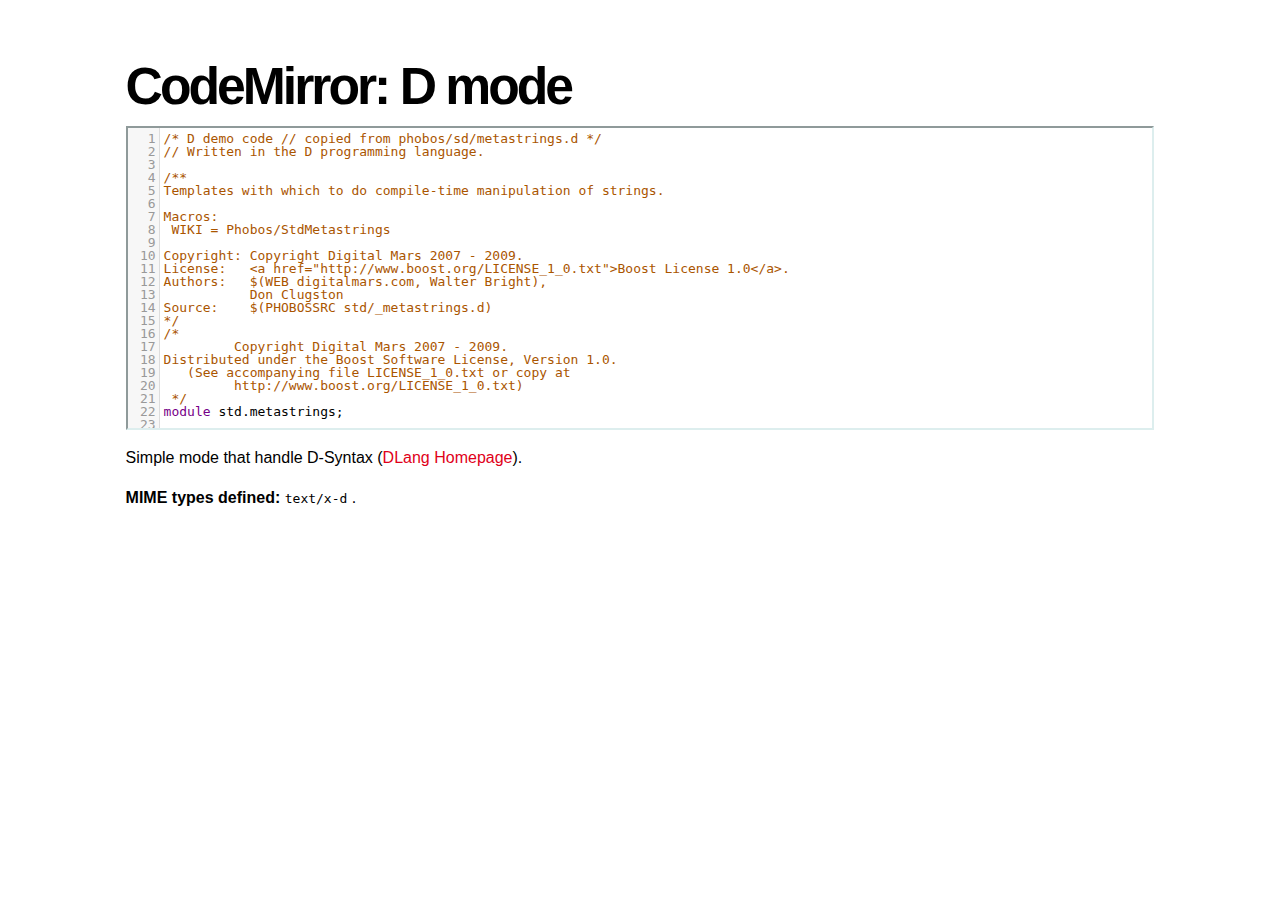
<file: tests/testsCodeMirror/codemirror-3.1/mode/d/index.html>
<!doctype html>
<html>
  <head>
    <meta charset="utf-8">
    <title>CodeMirror: D mode</title>
    <link rel="stylesheet" href="../../lib/codemirror.css">
    <script src="../../lib/codemirror.js"></script>
    <script src="../../addon/edit/matchbrackets.js"></script>
    <script src="d.js"></script>
    <link rel="stylesheet" href="../../doc/docs.css">
    <style>.CodeMirror {border: 2px inset #dee;}</style>
  </head>
  <body>
    <h1>CodeMirror: D mode</h1>

<form><textarea id="code" name="code">
/* D demo code // copied from phobos/sd/metastrings.d */
// Written in the D programming language.

/**
Templates with which to do compile-time manipulation of strings.

Macros:
 WIKI = Phobos/StdMetastrings

Copyright: Copyright Digital Mars 2007 - 2009.
License:   <a href="http://www.boost.org/LICENSE_1_0.txt">Boost License 1.0</a>.
Authors:   $(WEB digitalmars.com, Walter Bright),
           Don Clugston
Source:    $(PHOBOSSRC std/_metastrings.d)
*/
/*
         Copyright Digital Mars 2007 - 2009.
Distributed under the Boost Software License, Version 1.0.
   (See accompanying file LICENSE_1_0.txt or copy at
         http://www.boost.org/LICENSE_1_0.txt)
 */
module std.metastrings;

/**
Formats constants into a string at compile time.  Analogous to $(XREF
string,format).

Parameters:

A = tuple of constants, which can be strings, characters, or integral
    values.

Formats:
 *    The formats supported are %s for strings, and %%
 *    for the % character.
Example:
---
import std.metastrings;
import std.stdio;

void main()
{
  string s = Format!("Arg %s = %s", "foo", 27);
  writefln(s); // "Arg foo = 27"
}
 * ---
 */

template Format(A...)
{
    static if (A.length == 0)
        enum Format = "";
    else static if (is(typeof(A[0]) : const(char)[]))
        enum Format = FormatString!(A[0], A[1..$]);
    else
        enum Format = toStringNow!(A[0]) ~ Format!(A[1..$]);
}

template FormatString(const(char)[] F, A...)
{
    static if (F.length == 0)
        enum FormatString = Format!(A);
    else static if (F.length == 1)
        enum FormatString = F[0] ~ Format!(A);
    else static if (F[0..2] == "%s")
        enum FormatString
            = toStringNow!(A[0]) ~ FormatString!(F[2..$],A[1..$]);
    else static if (F[0..2] == "%%")
        enum FormatString = "%" ~ FormatString!(F[2..$],A);
    else
    {
        static assert(F[0] != '%', "unrecognized format %" ~ F[1]);
        enum FormatString = F[0] ~ FormatString!(F[1..$],A);
    }
}

unittest
{
    auto s = Format!("hel%slo", "world", -138, 'c', true);
    assert(s == "helworldlo-138ctrue", "[" ~ s ~ "]");
}

/**
 * Convert constant argument to a string.
 */

template toStringNow(ulong v)
{
    static if (v < 10)
        enum toStringNow = "" ~ cast(char)(v + '0');
    else
        enum toStringNow = toStringNow!(v / 10) ~ toStringNow!(v % 10);
}

unittest
{
    static assert(toStringNow!(1uL << 62) == "4611686018427387904");
}

/// ditto
template toStringNow(long v)
{
    static if (v < 0)
        enum toStringNow = "-" ~ toStringNow!(cast(ulong) -v);
    else
        enum toStringNow = toStringNow!(cast(ulong) v);
}

unittest
{
    static assert(toStringNow!(0x100000000) == "4294967296");
    static assert(toStringNow!(-138L) == "-138");
}

/// ditto
template toStringNow(uint U)
{
    enum toStringNow = toStringNow!(cast(ulong)U);
}

/// ditto
template toStringNow(int I)
{
    enum toStringNow = toStringNow!(cast(long)I);
}

/// ditto
template toStringNow(bool B)
{
    enum toStringNow = B ? "true" : "false";
}

/// ditto
template toStringNow(string S)
{
    enum toStringNow = S;
}

/// ditto
template toStringNow(char C)
{
    enum toStringNow = "" ~ C;
}


/********
 * Parse unsigned integer literal from the start of string s.
 * returns:
 *    .value = the integer literal as a string,
 *    .rest = the string following the integer literal
 * Otherwise:
 *    .value = null,
 *    .rest = s
 */

template parseUinteger(const(char)[] s)
{
    static if (s.length == 0)
    {
        enum value = "";
        enum rest = "";
    }
    else static if (s[0] >= '0' && s[0] <= '9')
    {
        enum value = s[0] ~ parseUinteger!(s[1..$]).value;
        enum rest = parseUinteger!(s[1..$]).rest;
    }
    else
    {
        enum value = "";
        enum rest = s;
    }
}

/********
Parse integer literal optionally preceded by $(D '-') from the start
of string $(D s).

Returns:
   .value = the integer literal as a string,
   .rest = the string following the integer literal

Otherwise:
   .value = null,
   .rest = s
*/

template parseInteger(const(char)[] s)
{
    static if (s.length == 0)
    {
        enum value = "";
        enum rest = "";
    }
    else static if (s[0] >= '0' && s[0] <= '9')
    {
        enum value = s[0] ~ parseUinteger!(s[1..$]).value;
        enum rest = parseUinteger!(s[1..$]).rest;
    }
    else static if (s.length >= 2 &&
            s[0] == '-' && s[1] >= '0' && s[1] <= '9')
    {
        enum value = s[0..2] ~ parseUinteger!(s[2..$]).value;
        enum rest = parseUinteger!(s[2..$]).rest;
    }
    else
    {
        enum value = "";
        enum rest = s;
    }
}

unittest
{
    assert(parseUinteger!("1234abc").value == "1234");
    assert(parseUinteger!("1234abc").rest == "abc");
    assert(parseInteger!("-1234abc").value == "-1234");
    assert(parseInteger!("-1234abc").rest == "abc");
}

/**
Deprecated aliases held for backward compatibility.
*/
deprecated alias toStringNow ToString;
/// Ditto
deprecated alias parseUinteger ParseUinteger;
/// Ditto
deprecated alias parseUinteger ParseInteger;

</textarea></form>

    <script>
      var editor = CodeMirror.fromTextArea(document.getElementById("code"), {
        lineNumbers: true,
        matchBrackets: true,
        indentUnit: 4,
        mode: "text/x-d"
      });
    </script>

    <p>Simple mode that handle D-Syntax (<a href="http://www.dlang.org">DLang Homepage</a>).</p>

    <p><strong>MIME types defined:</strong> <code>text/x-d</code>
    .</p>
  </body>
</html>
</file>
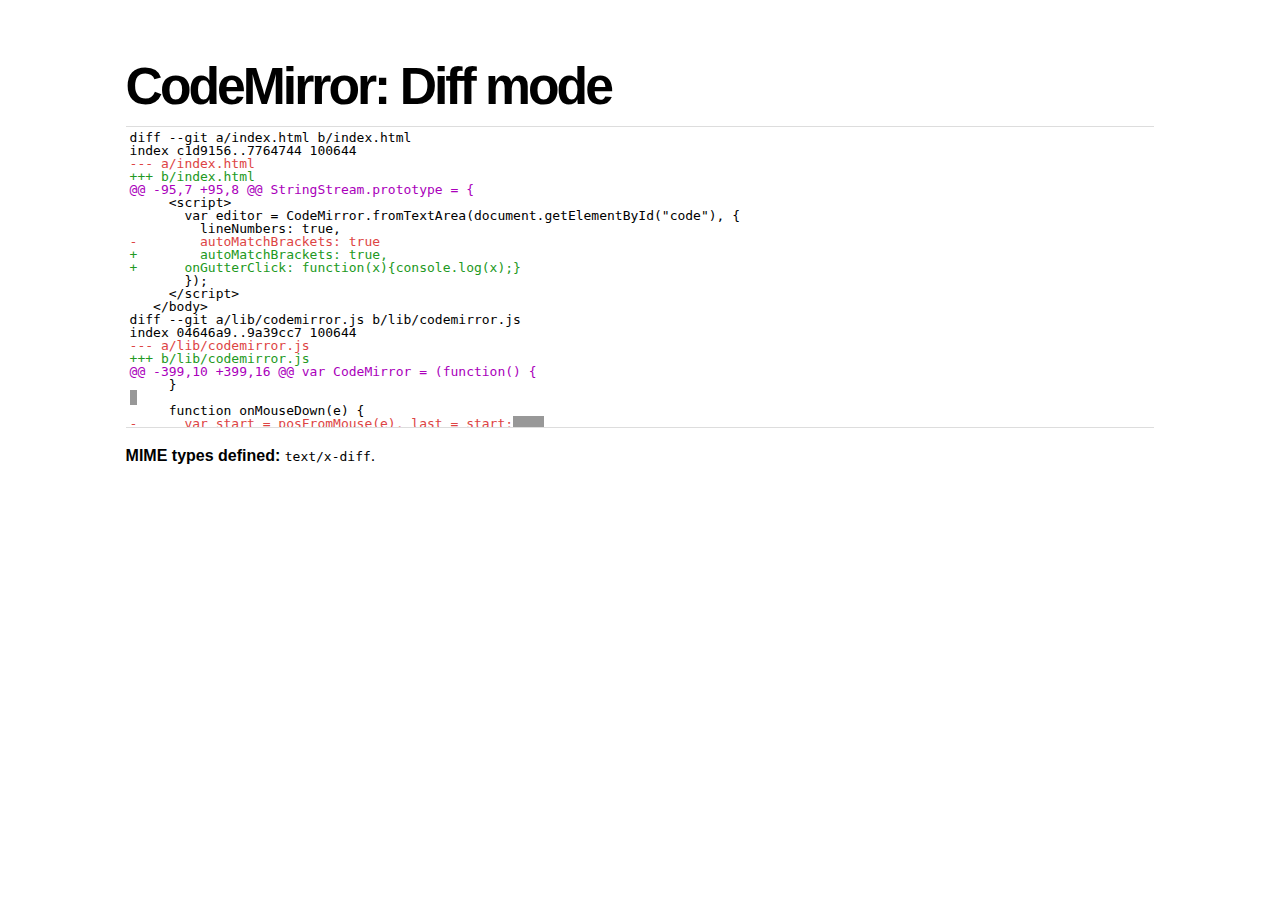
<file: tests/testsCodeMirror/codemirror-3.1/mode/diff/index.html>
<!doctype html>
<html>
  <head>
    <meta charset="utf-8">
    <title>CodeMirror: Diff mode</title>
    <link rel="stylesheet" href="../../lib/codemirror.css">
    <script src="../../lib/codemirror.js"></script>
    <script src="diff.js"></script>
    <style>
      .CodeMirror {border-top: 1px solid #ddd; border-bottom: 1px solid #ddd;}
      span.cm-meta {color: #a0b !important;}
      span.cm-error { background-color: black; opacity: 0.4;}
      span.cm-error.cm-string { background-color: red; }
      span.cm-error.cm-tag { background-color: #2b2; }
    </style>
    <link rel="stylesheet" href="../../doc/docs.css">
  </head>
  <body>
    <h1>CodeMirror: Diff mode</h1>
    <form><textarea id="code" name="code">
diff --git a/index.html b/index.html
index c1d9156..7764744 100644
--- a/index.html
+++ b/index.html
@@ -95,7 +95,8 @@ StringStream.prototype = {
     <script>
       var editor = CodeMirror.fromTextArea(document.getElementById("code"), {
         lineNumbers: true,
-        autoMatchBrackets: true
+        autoMatchBrackets: true,
+      onGutterClick: function(x){console.log(x);}
       });
     </script>
   </body>
diff --git a/lib/codemirror.js b/lib/codemirror.js
index 04646a9..9a39cc7 100644
--- a/lib/codemirror.js
+++ b/lib/codemirror.js
@@ -399,10 +399,16 @@ var CodeMirror = (function() {
     }
 
     function onMouseDown(e) {
-      var start = posFromMouse(e), last = start;    
+      var start = posFromMouse(e), last = start, target = e.target();
       if (!start) return;
       setCursor(start.line, start.ch, false);
       if (e.button() != 1) return;
+      if (target.parentNode == gutter) {    
+        if (options.onGutterClick)
+          options.onGutterClick(indexOf(gutter.childNodes, target) + showingFrom);
+        return;
+      }
+
       if (!focused) onFocus();
 
       e.stop();
@@ -808,7 +814,7 @@ var CodeMirror = (function() {
       for (var i = showingFrom; i < showingTo; ++i) {
         var marker = lines[i].gutterMarker;
         if (marker) html.push('<div class="' + marker.style + '">' + htmlEscape(marker.text) + '</div>');
-        else html.push("<div>" + (options.lineNumbers ? i + 1 : "\u00a0") + "</div>");
+        else html.push("<div>" + (options.lineNumbers ? i + options.firstLineNumber : "\u00a0") + "</div>");
       }
       gutter.style.display = "none"; // TODO test whether this actually helps
       gutter.innerHTML = html.join("");
@@ -1371,10 +1377,8 @@ var CodeMirror = (function() {
         if (option == "parser") setParser(value);
         else if (option === "lineNumbers") setLineNumbers(value);
         else if (option === "gutter") setGutter(value);
-        else if (option === "readOnly") options.readOnly = value;
-        else if (option === "indentUnit") {options.indentUnit = indentUnit = value; setParser(options.parser);}
-        else if (/^(?:enterMode|tabMode|indentWithTabs|readOnly|autoMatchBrackets|undoDepth)$/.test(option)) options[option] = value;
-        else throw new Error("Can't set option " + option);
+        else if (option === "indentUnit") {options.indentUnit = value; setParser(options.parser);}
+        else options[option] = value;
       },
       cursorCoords: cursorCoords,
       undo: operation(undo),
@@ -1402,7 +1406,8 @@ var CodeMirror = (function() {
       replaceRange: operation(replaceRange),
 
       operation: function(f){return operation(f)();},
-      refresh: function(){updateDisplay([{from: 0, to: lines.length}]);}
+      refresh: function(){updateDisplay([{from: 0, to: lines.length}]);},
+      getInputField: function(){return input;}
     };
     return instance;
   }
@@ -1420,6 +1425,7 @@ var CodeMirror = (function() {
     readOnly: false,
     onChange: null,
     onCursorActivity: null,
+    onGutterClick: null,
     autoMatchBrackets: false,
     workTime: 200,
     workDelay: 300,
</textarea></form>
    <script>
      var editor = CodeMirror.fromTextArea(document.getElementById("code"), {});
    </script>

    <p><strong>MIME types defined:</strong> <code>text/x-diff</code>.</p>

  </body>
</html>
</file>
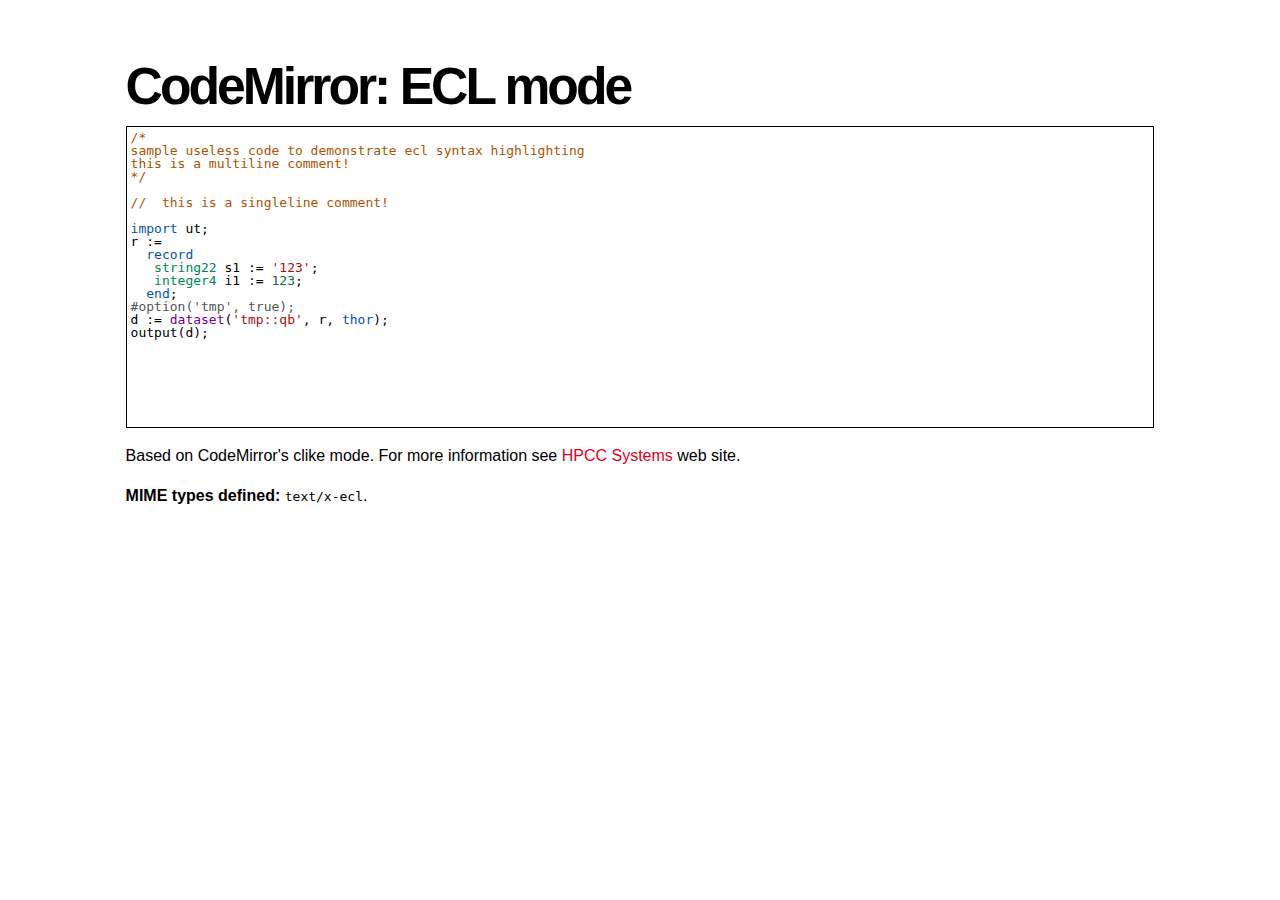
<file: tests/testsCodeMirror/codemirror-3.1/mode/ecl/index.html>
﻿<!doctype html>
<html>
  <head>
    <title>CodeMirror: ECL mode</title>
    <link rel="stylesheet" href="../../lib/codemirror.css">
    <script src="../../lib/codemirror.js"></script>
    <script src="ecl.js"></script>
    <link rel="stylesheet" href="../../doc/docs.css">
    <style>.CodeMirror {border: 1px solid black;}</style>
  </head>
  <body>
    <h1>CodeMirror: ECL mode</h1>
    <form><textarea id="code" name="code">
/*
sample useless code to demonstrate ecl syntax highlighting
this is a multiline comment!
*/

//  this is a singleline comment!

import ut;
r := 
  record
   string22 s1 := '123';
   integer4 i1 := 123;
  end;
#option('tmp', true);
d := dataset('tmp::qb', r, thor);
output(d);
</textarea></form>
    <script>
      var editor = CodeMirror.fromTextArea(document.getElementById("code"), {});
    </script>

    <p>Based on CodeMirror's clike mode.  For more information see <a href="http://hpccsystems.com">HPCC Systems</a> web site.</p>
    <p><strong>MIME types defined:</strong> <code>text/x-ecl</code>.</p>

  </body>
</html>
</file>
<file: tests/testsCodeMirror/codemirror-3.1/doc/docs.css>
body {
  font-family: Droid Sans, Arial, sans-serif;
  line-height: 1.5;
  max-width: 64.3em;
  margin: 3em auto;
  padding: 0 1em;
}

h1 {
  letter-spacing: -3px;
  font-size: 3.23em;
  font-weight: bold;
  margin: 0;
}

h2 {
  font-size: 1.23em;
  font-weight: bold;
  margin: .5em 0;
  letter-spacing: -1px;
}

h3 {
  font-size: 1.1em;
  font-weight: bold;
  margin: .4em 0;
}

pre {
  background-color: #eee;
  -moz-border-radius: 6px;
  -webkit-border-radius: 6px;
  border-radius: 6px;
  padding: 1em;
}

pre.code {
  margin: 0 1em;
}

.grey {
  background-color: #eee;
  border-radius: 6px;
  margin-bottom: 1.65em;
  margin-top: 0.825em;
  padding: 0.825em 1.65em;
  position: relative;
}

img.logo {
  position: absolute;
  right: -1em;
  bottom: 4px;
  max-width: 23.6875em; /* Scale image down with text to prevent clipping */
}

.grey > pre {
  background:none;
  border-radius:0;
  padding:0;
  margin:0;
  font-size:2.2em;
  line-height:1.2em;
}

a:link, a:visited, .quasilink {
  color: #df0019;
  cursor: pointer;
  text-decoration: none;
}

a:hover, .quasilink:hover {
  color: #800004;
}

h1 a:link, h1 a:visited, h1 a:hover {
  color: black;
}

ul {
  margin: 0;
  padding-left: 1.2em;
}

a.download {
  color: white;
  background-color: #df0019;
  width: 100%;
  display: block;
  text-align: center;
  font-size: 1.23em;
  font-weight: bold;
  text-decoration: none;
  -moz-border-radius: 6px;
  -webkit-border-radius: 6px;
  border-radius: 6px;
  padding: .5em 0;
  margin-bottom: 1em;
}

a.download:hover {
  background-color: #bb0010;
}

.rel {
  margin-bottom: 0;
}

.rel-note {
  color: #777;
  font-size: .9em;
  margin-top: .1em;
}

.logo-braces {
  color: #df0019;
  position: relative;
  top: -4px;
}

.blk {
  float: left;
}

.left {
  margin-right: 20.68em;
  max-width: 37em;
  padding-right: 6.53em;
  padding-bottom: 1em;
}

.left1 {
  width: 15.24em;
  padding-right: 6.45em;
}

.left2 {
  max-width: 15.24em;
}

.right {
  width: 20.68em;
  margin-left: -20.68em;
}

.leftbig {
  width: 42.44em;
  padding-right: 6.53em;
}

.rightsmall {
  width: 15.24em;
}

.clear:after {
  visibility: hidden;
  display: block;
  font-size: 0;
  content: " ";
  clear: both;
  height: 0;
}
.clear { display: inline-block; }
/* start commented backslash hack \*/
* html .clear { height: 1%; }
.clear { display: block; }
/* close commented backslash hack */
</file>
<file: tests/testsCodeMirror/codemirror-3.1/lib/codemirror.css>
/* BASICS */

.CodeMirror {
  /* Set height, width, borders, and global font properties here */
  font-family: monospace;
  height: 300px;
}
.CodeMirror-scroll {
  /* Set scrolling behaviour here */
  overflow: auto;
}

/* PADDING */

.CodeMirror-lines {
  padding: 4px 0; /* Vertical padding around content */
}
.CodeMirror pre {
  padding: 0 4px; /* Horizontal padding of content */
}

.CodeMirror-scrollbar-filler {
  background-color: white; /* The little square between H and V scrollbars */
}

/* GUTTER */

.CodeMirror-gutters {
  border-right: 1px solid #ddd;
  background-color: #f7f7f7;
}
.CodeMirror-linenumbers {}
.CodeMirror-linenumber {
  padding: 0 3px 0 5px;
  min-width: 20px;
  text-align: right;
  color: #999;
}

/* CURSOR */

.CodeMirror div.CodeMirror-cursor {
  border-left: 1px solid black;
}
/* Shown when moving in bi-directional text */
.CodeMirror div.CodeMirror-secondarycursor {
  border-left: 1px solid silver;
}
.CodeMirror.cm-keymap-fat-cursor div.CodeMirror-cursor {
  width: auto;
  border: 0;
  background: transparent;
  background: rgba(0, 200, 0, .4);
  filter: progid:DXImageTransform.Microsoft.gradient(startColorstr=#6600c800, endColorstr=#4c00c800);
}
/* Kludge to turn off filter in ie9+, which also accepts rgba */
.CodeMirror.cm-keymap-fat-cursor div.CodeMirror-cursor:not(#nonsense_id) {
  filter: progid:DXImageTransform.Microsoft.gradient(enabled=false);
}
/* Can style cursor different in overwrite (non-insert) mode */
.CodeMirror div.CodeMirror-cursor.CodeMirror-overwrite {}

/* DEFAULT THEME */

.cm-s-default .cm-keyword {color: #708;}
.cm-s-default .cm-atom {color: #219;}
.cm-s-default .cm-number {color: #164;}
.cm-s-default .cm-def {color: #00f;}
.cm-s-default .cm-variable {color: black;}
.cm-s-default .cm-variable-2 {color: #05a;}
.cm-s-default .cm-variable-3 {color: #085;}
.cm-s-default .cm-property {color: black;}
.cm-s-default .cm-operator {color: black;}
.cm-s-default .cm-comment {color: #a50;}
.cm-s-default .cm-string {color: #a11;}
.cm-s-default .cm-string-2 {color: #f50;}
.cm-s-default .cm-meta {color: #555;}
.cm-s-default .cm-error {color: #f00;}
.cm-s-default .cm-qualifier {color: #555;}
.cm-s-default .cm-builtin {color: #30a;}
.cm-s-default .cm-bracket {color: #997;}
.cm-s-default .cm-tag {color: #170;}
.cm-s-default .cm-attribute {color: #00c;}
.cm-s-default .cm-header {color: blue;}
.cm-s-default .cm-quote {color: #090;}
.cm-s-default .cm-hr {color: #999;}
.cm-s-default .cm-link {color: #00c;}

.cm-negative {color: #d44;}
.cm-positive {color: #292;}
.cm-header, .cm-strong {font-weight: bold;}
.cm-em {font-style: italic;}
.cm-emstrong {font-style: italic; font-weight: bold;}
.cm-link {text-decoration: underline;}

.cm-invalidchar {color: #f00;}

div.CodeMirror span.CodeMirror-matchingbracket {color: #0f0;}
div.CodeMirror span.CodeMirror-nonmatchingbracket {color: #f22;}

/* STOP */

/* The rest of this file contains styles related to the mechanics of
   the editor. You probably shouldn't touch them. */

.CodeMirror {
  line-height: 1;
  position: relative;
  overflow: hidden;
}

.CodeMirror-scroll {
  /* 30px is the magic margin used to hide the element's real scrollbars */
  /* See overflow: hidden in .CodeMirror, and the paddings in .CodeMirror-sizer */
  margin-bottom: -30px; margin-right: -30px;
  padding-bottom: 30px; padding-right: 30px;
  height: 100%;
  outline: none; /* Prevent dragging from highlighting the element */
  position: relative;
}
.CodeMirror-sizer {
  position: relative;
}

/* The fake, visible scrollbars. Used to force redraw during scrolling
   before actuall scrolling happens, thus preventing shaking and
   flickering artifacts. */
.CodeMirror-vscrollbar, .CodeMirror-hscrollbar, .CodeMirror-scrollbar-filler {
  position: absolute;
  z-index: 6;
  display: none;
}
.CodeMirror-vscrollbar {
  right: 0; top: 0;
  overflow-x: hidden;
  overflow-y: scroll;
}
.CodeMirror-hscrollbar {
  bottom: 0; left: 0;
  overflow-y: hidden;
  overflow-x: scroll;
}
.CodeMirror-scrollbar-filler {
  right: 0; bottom: 0;
  z-index: 6;
}

.CodeMirror-gutters {
  position: absolute; left: 0; top: 0;
  height: 100%;
  padding-bottom: 30px;
  z-index: 3;
}
.CodeMirror-gutter {
  height: 100%;
  display: inline-block;
  /* Hack to make IE7 behave */
  *zoom:1;
  *display:inline;
}
.CodeMirror-gutter-elt {
  position: absolute;
  cursor: default;
  z-index: 4;
}

.CodeMirror-lines {
  cursor: text;
}
.CodeMirror pre {
  /* Reset some styles that the rest of the page might have set */
  -moz-border-radius: 0; -webkit-border-radius: 0; -o-border-radius: 0; border-radius: 0;
  border-width: 0;
  background: transparent;
  font-family: inherit;
  font-size: inherit;
  margin: 0;
  white-space: pre;
  word-wrap: normal;
  line-height: inherit;
  color: inherit;
  z-index: 2;
  position: relative;
  overflow: visible;
}
.CodeMirror-wrap pre {
  word-wrap: break-word;
  white-space: pre-wrap;
  word-break: normal;
}
.CodeMirror-linebackground {
  position: absolute;
  left: 0; right: 0; top: 0; bottom: 0;
  z-index: 0;
}

.CodeMirror-linewidget {
  position: relative;
  z-index: 2;
  overflow: auto;
}

.CodeMirror-widget {
  display: inline-block;
}

.CodeMirror-wrap .CodeMirror-scroll {
  overflow-x: hidden;
}

.CodeMirror-measure {
  position: absolute;
  width: 100%; height: 0px;
  overflow: hidden;
  visibility: hidden;
}
.CodeMirror-measure pre { position: static; }

.CodeMirror div.CodeMirror-cursor {
  position: absolute;
  visibility: hidden;
  border-right: none;
  width: 0;
}
.CodeMirror-focused div.CodeMirror-cursor {
  visibility: visible;
}

.CodeMirror-selected { background: #d9d9d9; }
.CodeMirror-focused .CodeMirror-selected { background: #d7d4f0; }

.cm-searching {
  background: #ffa;
  background: rgba(255, 255, 0, .4);
}

/* IE7 hack to prevent it from returning funny offsetTops on the spans */
.CodeMirror span { *vertical-align: text-bottom; }

@media print {
  /* Hide the cursor when printing */
  .CodeMirror div.CodeMirror-cursor {
    visibility: hidden;
  }
}
</file>
<file: tests/testsCodeMirror/codemirror-3.1/test/mode_test.css>
.mt-output .mt-token {
  border: 1px solid #ddd;
  white-space: pre;
  font-family: "Consolas", monospace;
  text-align: center;
}

.mt-output .mt-style {
  font-size: x-small;
}
</file>
<file: tests/missile_command/assets/stylesheets/style.css>
/* Reset */
html, body, div, h1, canvas {
  margin: 0;
  padding: 0;
  border: 0;
  font-size: 100%;
  font: inherit;
  vertical-align: baseline;
}

/* Miscellaneous */
body {
  background-color: #eee;
}
div {
  text-align: center;
  width: 510px;
  margin: 0 auto;
}
h1 {
  font: 30px/40px arial, serif;
  padding: 10px;
  color: #333;
}
.container {
  position: relative;
  background-color: green;
}
.crosshair {
  width: 470px;
  height: 320px;
  position: absolute;
  top: 50px;
  left: 20px;
  cursor: crosshair;
}
</file>
